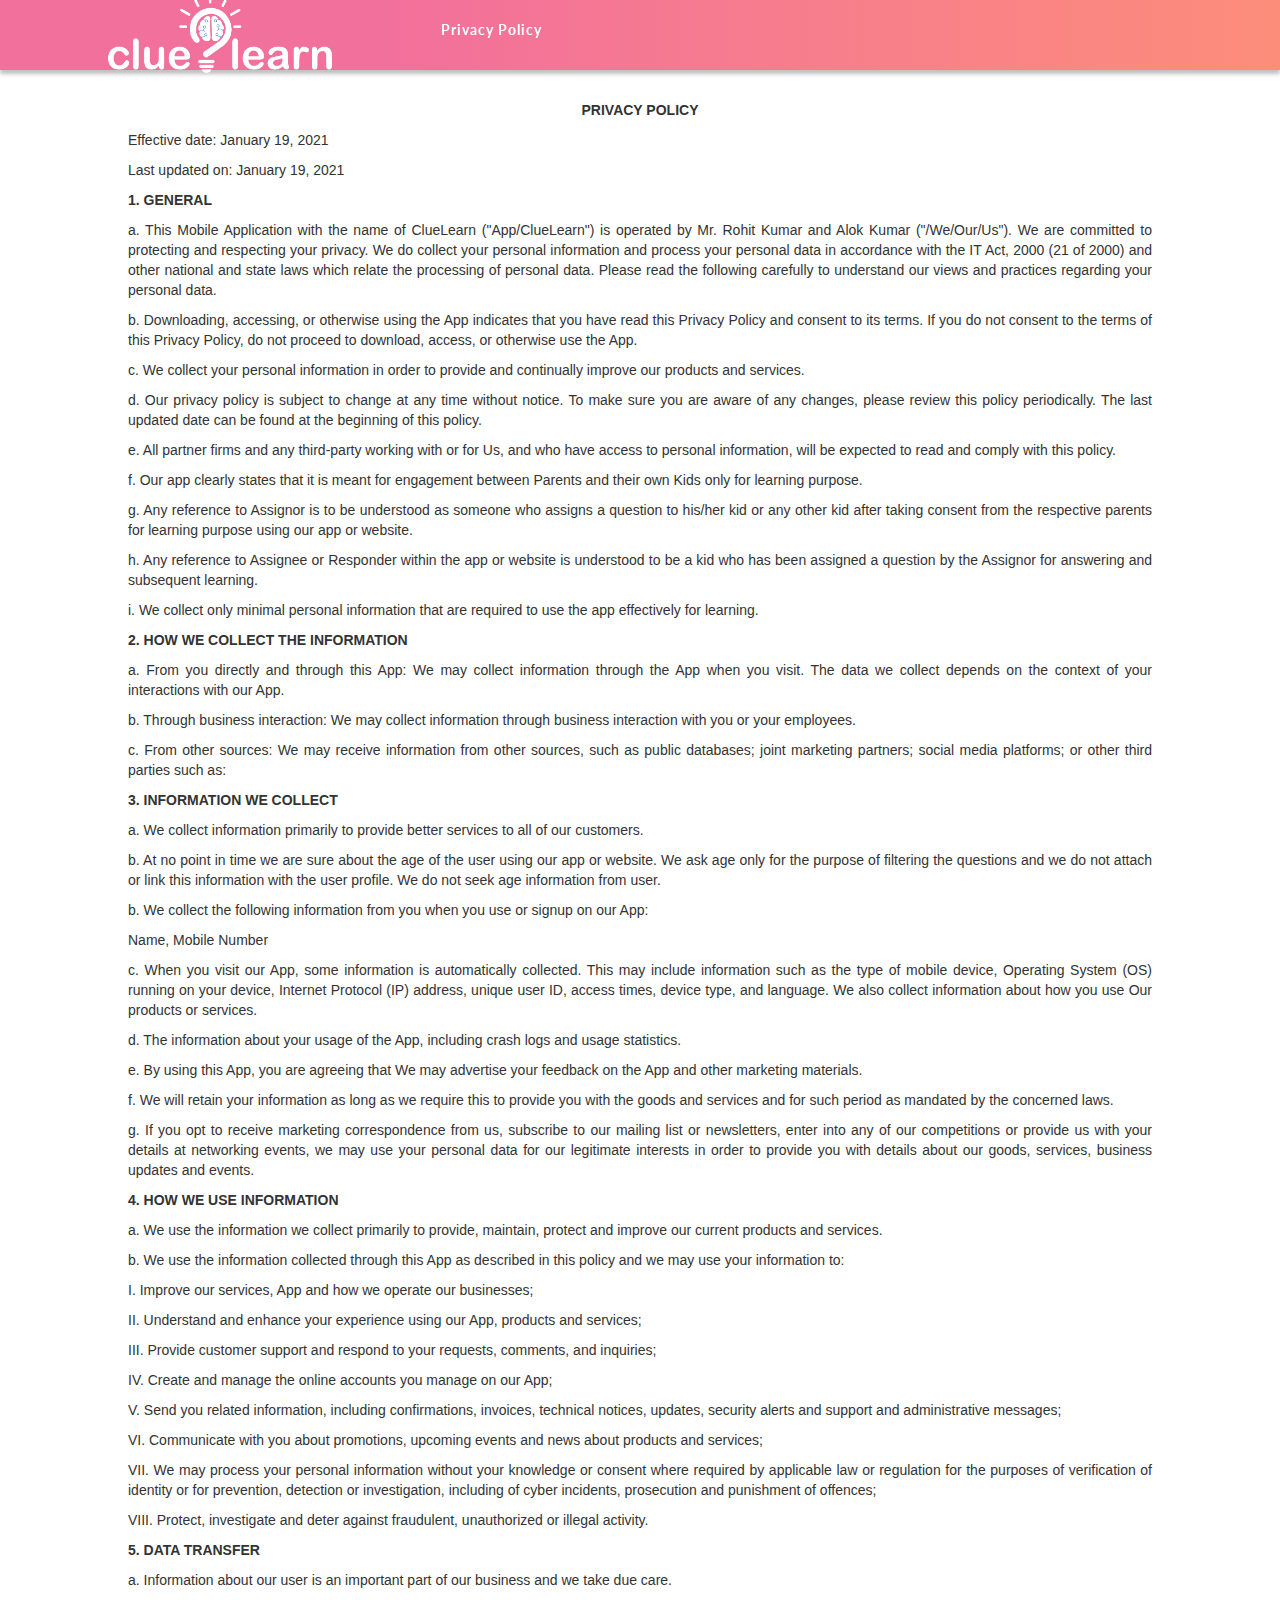
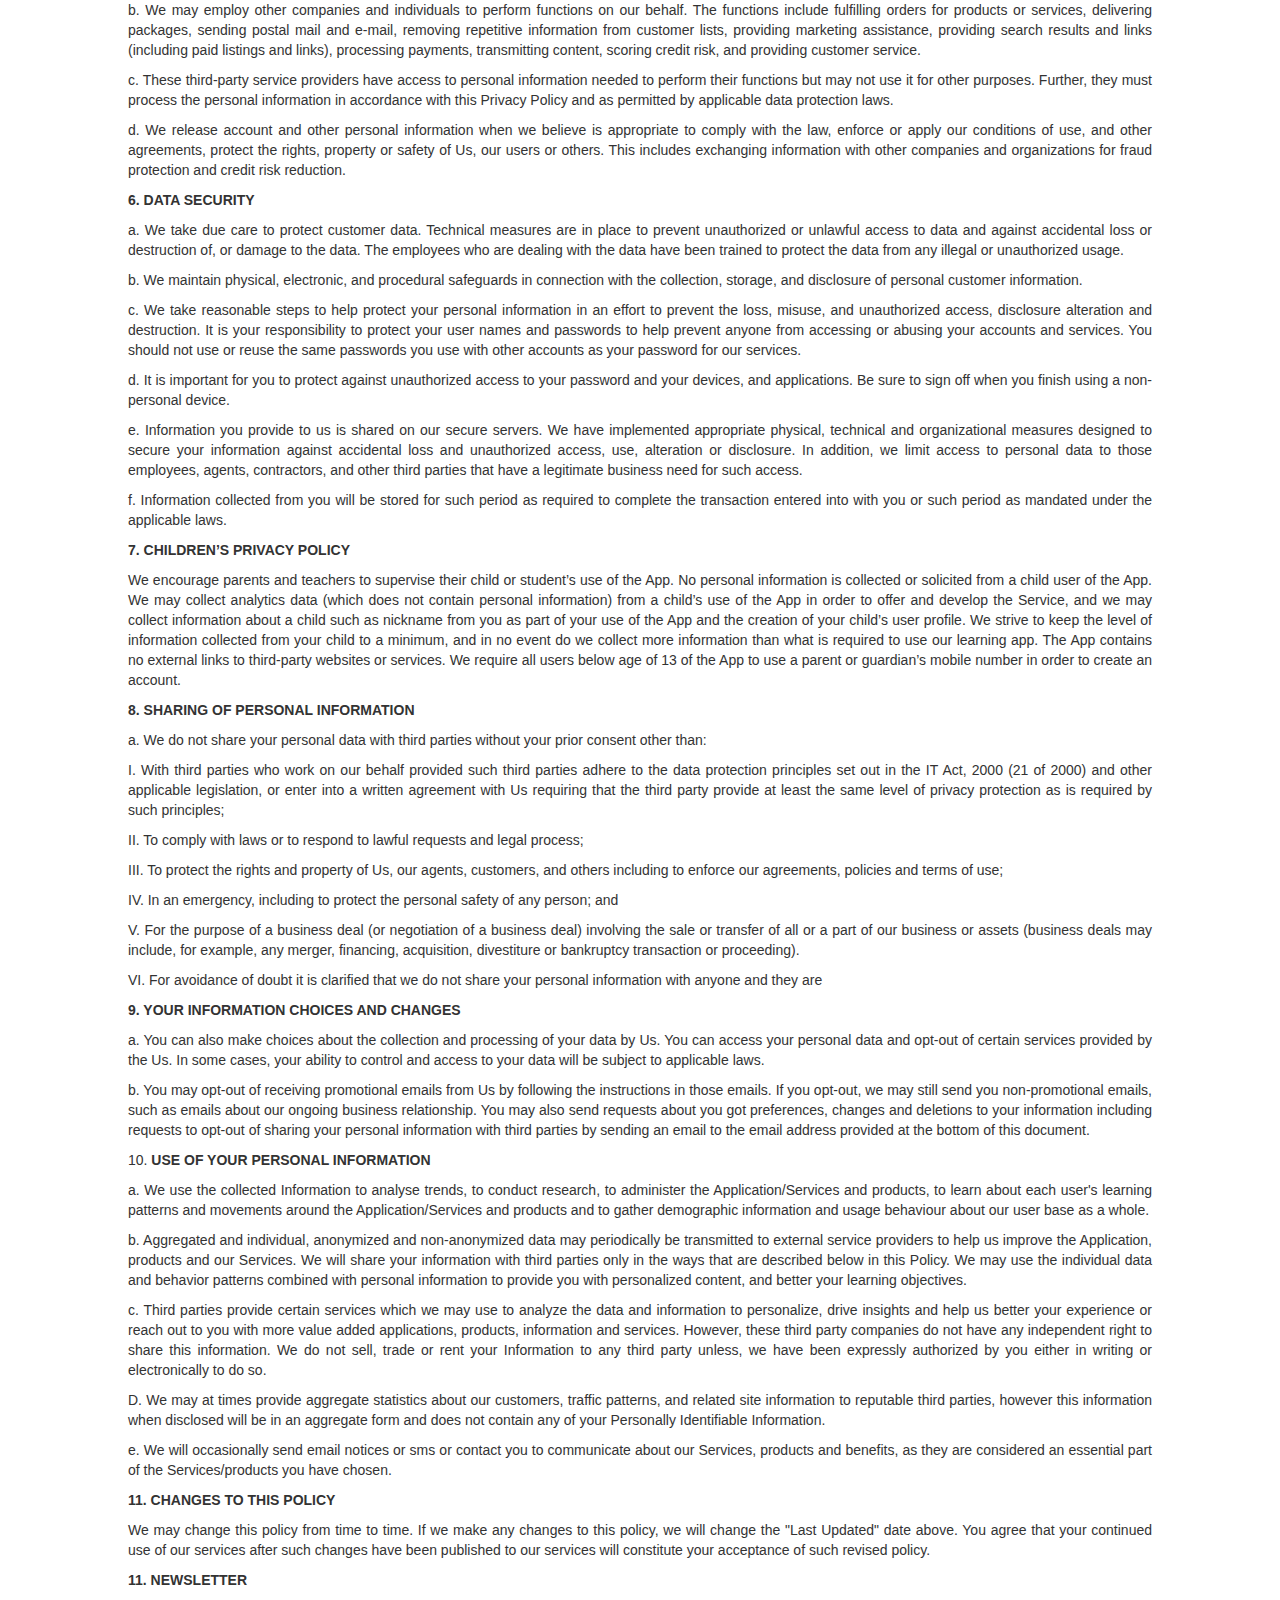
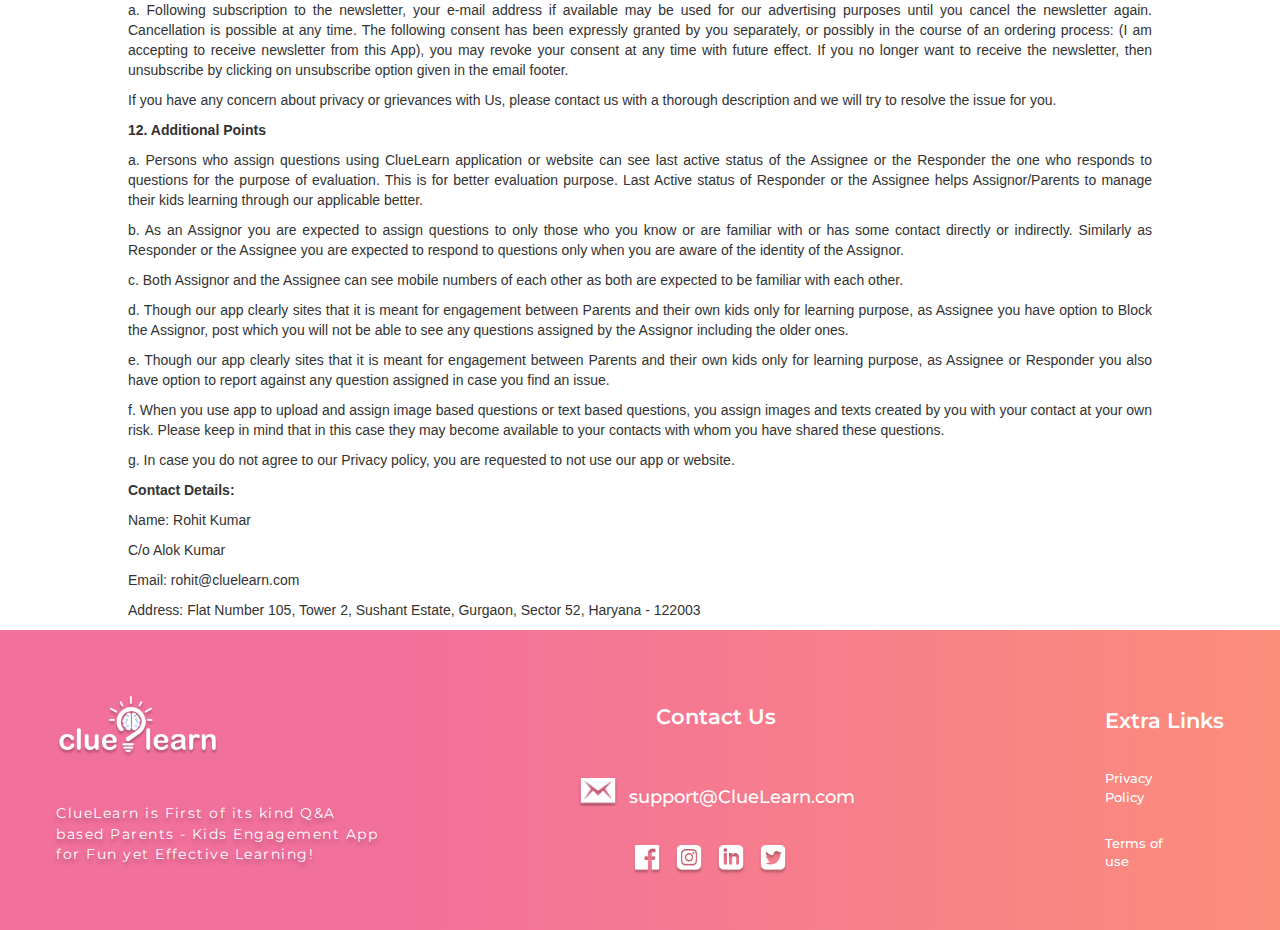
<file: privacy.html>
<html lang="en">

<head>
    <title>ClueLearn - Privacy Policy</title>
    <meta charset="utf-8">
    <meta name="viewport" content="width=device-width, initial-scale=1">
    <link rel="icon" href="res/LogoFav1.png" type="image/gif" sizes="16x16">
    <link rel="stylesheet" href="https://maxcdn.bootstrapcdn.com/bootstrap/3.4.1/css/bootstrap.min.css">
    <link rel="stylesheet" href="css/hero.css">
    <link rel="stylesheet" href="css/footer.css">
    <link rel="stylesheet" href="css/animation.css">
    <link rel="stylesheet" href="css/media.css">
    <script src="https://ajax.googleapis.com/ajax/libs/jquery/3.5.1/jquery.min.js"></script>
    <script src="https://maxcdn.bootstrapcdn.com/bootstrap/3.4.1/js/bootstrap.min.js"></script>

    <style>
        .term {
            width: 80%;
            margin: auto;
            padding-top: 100px;
            text-transform: none;
        }
    </style>
</head>

<body>
    <div class="overlay"></div>
    <div class="nav">
        <div class="logo">
            <a href="index.html"><img src="res/Logofav.png" alt=""></a>
        </div>
        <nav id="nav">
            <ul>
                <li class="li">
                    <a href="#t">Privacy Policy</a>
                </li>


            </ul>
        </nav>
        <div id="burger" class="burger">
            <div class="line1"></div>
            <div class="line1"></div>
            <div class="line1"></div>
        </div>
    </div>

    <div class="term">
        <p style="text-align: center;"><span style="font-weight: bold;">PRIVACY POLICY</span></p>
        <p style="text-align: justify;">Effective date: January 19, 2021&nbsp; &nbsp;</p>
        <p style="text-align: justify;">Last updated on: January 19, 2021</p>
        <p style="text-align: justify;"><span style="font-weight: bold;">1. GENERAL</span></p>
        <p style="text-align: justify;">a. This Mobile Application with the name of ClueLearn ("App/ClueLearn") is
            operated by Mr. Rohit Kumar and Alok Kumar ("/We/Our/Us"). We are committed to protecting and respecting
            your privacy. We do collect your personal information and process
            your personal data in accordance with the IT Act, 2000 (21 of 2000) and other national and state laws which
            relate the processing of personal data. Please read the following carefully to understand our views and
            practices regarding your personal
            data.
        </p>
        <p style="text-align: justify;">b. Downloading, accessing, or otherwise using the App indicates that you have
            read this Privacy Policy and consent to its terms. If you do not consent to the terms of this Privacy
            Policy, do not proceed to download, access, or otherwise use the
            App.
        </p>
        <p style="text-align: justify;">c. We collect your personal information in order to provide and continually
            improve our products and services.</p>
        <p style="text-align: justify;">d. Our privacy policy is subject to change at any time without notice. To make
            sure you are aware of any changes, please review this policy periodically. The last updated date can be
            found at the beginning of this policy.</p>
        <p style="text-align: justify;">e. All partner firms and any third-party working with or for Us, and who have
            access to personal information, will be expected to read and comply with this policy.</p>
        <p style="text-align: justify;">f. Our app clearly states that it is meant for engagement between Parents and
            their own Kids only for learning purpose.</p>
        <p style="text-align: justify;">g. Any reference to Assignor is to be understood as someone who assigns a
            question to his/her kid or any other kid after taking consent from the respective parents for learning
            purpose using our app or website.</p>
        <p style="text-align: justify;">h. Any reference to Assignee or Responder within the app or website is
            understood to be a kid who has been assigned a question by the Assignor for answering and subsequent
            learning.</p>
        <p style="text-align: justify;">i. We collect only minimal personal information that are required to use the app
            effectively for learning.</p>
        <p style="text-align: justify;"><span style="font-weight: bold;">2. HOW WE COLLECT THE INFORMATION</span></p>
        <p style="text-align: justify;">a. From you directly and through this App: We may collect information through
            the App when you visit. The data we collect depends on the context of your interactions with our App.</p>
        <p style="text-align: justify;">b. Through business interaction: We may collect information through business
            interaction with you or your employees.</p>
        <p style="text-align: justify;">c. From other sources: We may receive information from other sources, such as
            public databases; joint marketing partners; social media platforms; or other third parties such as:</p>
        <p style="text-align: justify;"><span style="font-weight: bold;">3. INFORMATION WE COLLECT</span></p>
        <p style="text-align: justify;">a. We collect information primarily to provide better services to all of our
            customers.
        </p>
        <p style="text-align: justify;">b. At no point in time we are sure about the age of the user using our app or
            website. We ask age only for the purpose of filtering the questions and we do not attach or link this
            information with the user profile. We do not seek age information
            from user.</p>
        <p style="text-align: justify;">b. We collect the following information from you when you use or signup on our
            App:
        </p>
        <p style="text-align: justify;">Name, Mobile Number</p>
        <p style="text-align: justify;">c. When you visit our App, some information is automatically collected. This may
            include information such as the type of mobile device, Operating System (OS) running on your device,
            Internet Protocol (IP) address, unique user ID, access times,
            device type, and language. We also collect information about how you use Our products or services.</p>
        <p style="text-align: justify;">d. The information about your usage of the App, including crash logs and usage
            statistics.
        </p>
        <p style="text-align: justify;">e. By using this App, you are agreeing that We may advertise your feedback on
            the App and other marketing materials.</p>
        <p style="text-align: justify;">f. We will retain your information as long as we require this to provide you
            with the goods and services and for such period as mandated by the concerned laws.</p>
        <p style="text-align: justify;">g. If you opt to receive marketing correspondence from us, subscribe to our
            mailing list or newsletters, enter into any of our competitions or provide us with your details at
            networking events, we may use your personal data for our legitimate
            interests in order to provide you with details about our goods, services, business updates and events.</p>
        <p style="text-align: justify;"><span style="font-weight: bold;">4. HOW WE USE INFORMATION</span></p>
        <p style="text-align: justify;">a. We use the information we collect primarily to provide, maintain, protect and
            improve our current products and services.</p>
        <p style="text-align: justify;">b. We use the information collected through this App as described in this policy
            and we may use your information to:</p>
        <p style="text-align: justify;">I. Improve our services, App and how we operate our businesses;</p>
        <p style="text-align: justify;">II. Understand and enhance your experience using our App, products and services;
        </p>
        <p style="text-align: justify;">III. Provide customer support and respond to your requests, comments, and
            inquiries;
        </p>
        <p style="text-align: justify;">IV. Create and manage the online accounts you manage on our App;</p>
        <p style="text-align: justify;">V. Send you related information, including confirmations, invoices, technical
            notices, updates, security alerts and support and administrative messages;</p>
        <p style="text-align: justify;">VI. Communicate with you about promotions, upcoming events and news about
            products and services;</p>
        <p style="text-align: justify;">VII. We may process your personal information without your knowledge or consent
            where required by applicable law or regulation for the purposes of verification of identity or for
            prevention, detection or investigation, including of cyber incidents,
            prosecution and punishment of offences;</p>
        <p style="text-align: justify;">VIII. Protect, investigate and deter against fraudulent, unauthorized or illegal
            activity.
        </p>
        <p style="text-align: justify;"><span style="font-weight: bold;">5. DATA TRANSFER</span></p>
        <p style="text-align: justify;">a. Information about our user is an important part of our business and we take
            due care.
        </p>
        <p style="text-align: justify;">b. We may employ other companies and individuals to perform functions on our
            behalf. The functions include fulfilling orders for products or services, delivering packages, sending
            postal mail and e-mail, removing repetitive information from customer
            lists, providing marketing assistance, providing search results and links (including paid listings and
            links), processing payments, transmitting content, scoring credit risk, and providing customer service.</p>
        <p style="text-align: justify;">c. These third-party service providers have access to personal information
            needed to perform their functions but may not use it for other purposes. Further, they must process the
            personal information in accordance with this Privacy Policy and
            as permitted by applicable data protection laws.</p>
        <p style="text-align: justify;">d. We release account and other personal information when we believe is
            appropriate to comply with the law, enforce or apply our conditions of use, and other agreements, protect
            the rights, property or safety of Us, our users or others. This includes
            exchanging information with other companies and organizations for fraud protection and credit risk
            reduction.</p>
        <p style="text-align: justify;"><span style="font-weight: bold;">6. DATA SECURITY</span></p>
        <p style="text-align: justify;">a. We take due care to protect customer data. Technical measures are in place to
            prevent unauthorized or unlawful access to data and against accidental loss or destruction of, or damage to
            the data. The employees who are dealing with the data
            have been trained to protect the data from any illegal or unauthorized usage.</p>
        <p style="text-align: justify;">b. We maintain physical, electronic, and procedural safeguards in connection
            with the collection, storage, and disclosure of personal customer information.</p>
        <p style="text-align: justify;">c. We take reasonable steps to help protect your personal information in an
            effort to prevent the loss, misuse, and unauthorized access, disclosure alteration and destruction. It is
            your responsibility to protect your user names and passwords
            to help prevent anyone from accessing or abusing your accounts and services. You should not use or reuse the
            same passwords you use with other accounts as your password for our services.</p>
        <p style="text-align: justify;">d. It is important for you to protect against unauthorized access to your
            password and your devices, and applications. Be sure to sign off when you finish using a non-personal
            device.</p>
        <p style="text-align: justify;">e. Information you provide to us is shared on our secure servers. We have
            implemented appropriate physical, technical and organizational measures designed to secure your information
            against accidental loss and unauthorized access, use, alteration
            or disclosure. In addition, we limit access to personal data to those employees, agents, contractors, and
            other third parties that have a legitimate business need for such access.</p>
        <p style="text-align: justify;">f. Information collected from you will be stored for such period as required to
            complete the transaction entered into with you or such period as mandated under the applicable laws.</p>
        <p style="text-align: justify;"><span style="font-weight: bold;">7. CHILDREN&rsquo;S PRIVACY POLICY</span></p>
        <p style="text-align: justify;">We encourage parents and teachers to supervise their child or student&rsquo;s
            use of the App. No personal information is collected or solicited from a child user of the App. We may
            collect analytics data (which does not contain personal information)
            from a child&rsquo;s use of the App in order to offer and develop the Service, and we may collect
            information about a child such as nickname from you as part of your use of the App and the creation of your
            child&rsquo;s user profile. We strive
            to keep the level of information collected from your child to a minimum, and in no event do we collect more
            information than what is required to use our learning app. The App contains no external links to third-party
            websites or services.
            We require all users below age of 13 of the App to use a parent or guardian&rsquo;s mobile number in order
            to create an account.</p>
        <p style="text-align: justify;"><span style="font-weight: bold;">8. SHARING OF PERSONAL INFORMATION</span></p>
        <p style="text-align: justify;">a. We do not share your personal data with third parties without your prior
            consent other than:</p>
        <p style="text-align: justify;">I. With third parties who work on our behalf provided such third parties adhere
            to the data protection principles set out in the IT Act, 2000 (21 of 2000) and other applicable legislation,
            or enter into a written agreement with Us requiring that
            the third party provide at least the same level of privacy protection as is required by such principles;</p>
        <p style="text-align: justify;">II. To comply with laws or to respond to lawful requests and legal process;</p>
        <p style="text-align: justify;">III. To protect the rights and property of Us, our agents, customers, and others
            including to enforce our agreements, policies and terms of use;</p>
        <p style="text-align: justify;">IV. In an emergency, including to protect the personal safety of any person; and
        </p>
        <p style="text-align: justify;">V. For the purpose of a business deal (or negotiation of a business deal)
            involving the sale or transfer of all or a part of our business or assets (business deals may include, for
            example, any merger, financing, acquisition, divestiture or bankruptcy
            transaction or proceeding).</p>
        <p style="text-align: justify;">VI. For avoidance of doubt it is clarified that we do not share your personal
            information with anyone and they are</p>
        <p style="text-align: justify;"><span style="font-weight: bold;">9. YOUR INFORMATION CHOICES AND CHANGES</span>
        </p>
        <p style="text-align: justify;">a. You can also make choices about the collection and processing of your data by
            Us. You can access your personal data and opt-out of certain services provided by the Us. In some cases,
            your ability to control and access to your data will be subject
            to applicable laws.</p>
        <p style="text-align: justify;">b. You may opt-out of receiving promotional emails from Us by following the
            instructions in those emails. If you opt-out, we may still send you non-promotional emails, such as emails
            about our ongoing business relationship. You may also send requests
            about you got preferences, changes and deletions to your information including requests to opt-out of
            sharing your personal information with third parties by sending an email to the email address provided at
            the bottom of this document.
        </p>
        <p style="text-align: justify;">10. <span style="font-weight: bold;">USE OF YOUR PERSONAL INFORMATION</span></p>
        <p style="text-align: justify;">a. We use the collected Information to analyse trends, to conduct research, to
            administer the Application/Services and products, to learn about each user's learning patterns and movements
            around the Application/Services and products and to gather
            demographic information and usage behaviour about our user base as a whole.</p>
        <p style="text-align: justify;">b. Aggregated and individual, anonymized and non-anonymized data may
            periodically be transmitted to external service providers to help us improve the Application, products and
            our Services. We will share your information with third parties only
            in the ways that are described below in this Policy. We may use the individual data and behavior patterns
            combined with personal information to provide you with personalized content, and better your learning
            objectives.</p>
        <p style="text-align: justify;">c. Third parties provide certain services which we may use to analyze the data
            and information to personalize, drive insights and help us better your experience or reach out to you with
            more value added applications, products, information and
            services. However, these third party companies do not have any independent right to share this information.
            We do not sell, trade or rent your Information to any third party unless, we have been expressly authorized
            by you either in writing
            or electronically to do so.</p>
        <p style="text-align: justify;">D. We may at times provide aggregate statistics about our customers, traffic
            patterns, and related site information to reputable third parties, however this information when disclosed
            will be in an aggregate form and does not contain any of your
            Personally Identifiable Information.</p>
        <p style="text-align: justify;">e. We will occasionally send email notices or sms or contact you to communicate
            about our Services, products and benefits, as they are considered an essential part of the Services/products
            you have chosen.</p>
        <p style="text-align: justify;"><span style="font-weight: bold;">11. CHANGES TO THIS POLICY</span></p>
        <p style="text-align: justify;">We may change this policy from time to time. If we make any changes to this
            policy, we will change the "Last Updated" date above. You agree that your continued use of our services
            after such changes have been published to our services will constitute
            your acceptance of such revised policy.</p>
        <p style="text-align: justify;"><span style="font-weight: bold;">11. NEWSLETTER</span></p>
        <p style="text-align: justify;">a. Following subscription to the newsletter, your e-mail address if available
            may be used for our advertising purposes until you cancel the newsletter again. Cancellation is possible at
            any time. The following consent has been expressly granted
            by you separately, or possibly in the course of an ordering process: (I am accepting to receive newsletter
            from this App), you may revoke your consent at any time with future effect. If you no longer want to receive
            the newsletter, then unsubscribe
            by clicking on unsubscribe option given in the email footer.</p>
        <p style="text-align: justify;">If you have any concern about privacy or grievances with Us, please contact us
            with a thorough description and we will try to resolve the issue for you.</p>
        <p style="text-align: justify;"><span style="font-weight: bold;">12. Additional Points</span></p>
        <p style="text-align: justify;">a. Persons who assign questions using ClueLearn application or website can see
            last active status of the Assignee or the Responder the one who responds to questions for the purpose of
            evaluation. This is for better evaluation purpose. Last Active
            status of Responder or the Assignee helps Assignor/Parents to manage their kids learning through our
            applicable better.
        </p>
        <p style="text-align: justify;">b. As an Assignor you are expected to assign questions to only those who you
            know or are familiar with or has some contact directly or indirectly. Similarly as Responder or the Assignee
            you are expected to respond to questions only when you are
            aware of the identity of the Assignor.</p>
        <p style="text-align: justify;">c. Both Assignor and the Assignee can see mobile numbers of each other as both
            are expected to be familiar with each other.</p>
        <p style="text-align: justify;">d. Though our app clearly sites that it is meant for engagement between Parents
            and their own kids only for learning purpose, as Assignee you have option to Block the Assignor, post which
            you will not be able to see any questions assigned by the
            Assignor including the older ones.</p>
        <p style="text-align: justify;">e. Though our app clearly sites that it is meant for engagement between Parents
            and their own kids only for learning purpose, as Assignee or Responder you also have option to report
            against any question assigned in case you find an issue.</p>
        <p style="text-align: justify;">f. When you use app to upload and assign image based questions or text based
            questions, you assign images and texts created by you with your contact at your own risk. Please keep in
            mind that in this case they may become available to your contacts
            with whom you have shared these questions.</p>
        <p style="text-align: justify;">g. In case you do not agree to our Privacy policy, you are requested to not use
            our app or website.</p>
        <p style="text-align: justify;"><span style="font-weight: bold;">Contact Details:</span></p>
        <p style="text-align: justify;">Name: Rohit Kumar&nbsp;&nbsp;&nbsp;&nbsp;&nbsp;&nbsp;&nbsp;</p>
        <p>C/o Alok Kumar &nbsp;</p>
        <p>Email: rohit@cluelearn.com &nbsp;</p>
        <p>Address: Flat Number 105, Tower 2, Sushant Estate, Gurgaon, Sector 52, Haryana - 122003</p>
    </div>
    <footer id="contact">
        <div class="fdiv1">
            <img src="footer/footerLogo.png" alt="">
            <p class="ppp">ClueLearn is First of its kind Q&A based Parents - Kids Engagement App for Fun yet Effective
                Learning!
            </p>
        </div>
        <div class="fdiv2">
            <h1>Contact Us</h1>

            <div class="fdiv3">
                <img src="footer/mail.png" alt="">
                <h2>support@ClueLearn.com</h2>
            </div>
            <div class="fdiv4">
                <a href="https://www.facebook.com/ClueLearn-101056758659095"><img src="footer/fb.png" alt=""></a>
                <a href="https://www.instagram.com/cluelearneducation/"><img src="footer/insta.png" alt=""></a>
                <a href=""><img src="footer/linkdin.png" alt=""></a>
                <a href="https://twitter.com/ClueLearn"><img src="footer/twit.png" alt=""></a>
            </div>

        </div>
        <div class="fdiv2 new ">
            <h1>Extra Links</h1>

            <div class="fdiv3">
                <a href="privacy.html">Privacy Policy</a>

            </div>
            <div class="fdiv4">
                <a href="terms.html">Terms of use</a>
            </div>

        </div>


    </footer>

    <script src="app.js"></script>

</body>

</html>
</file>
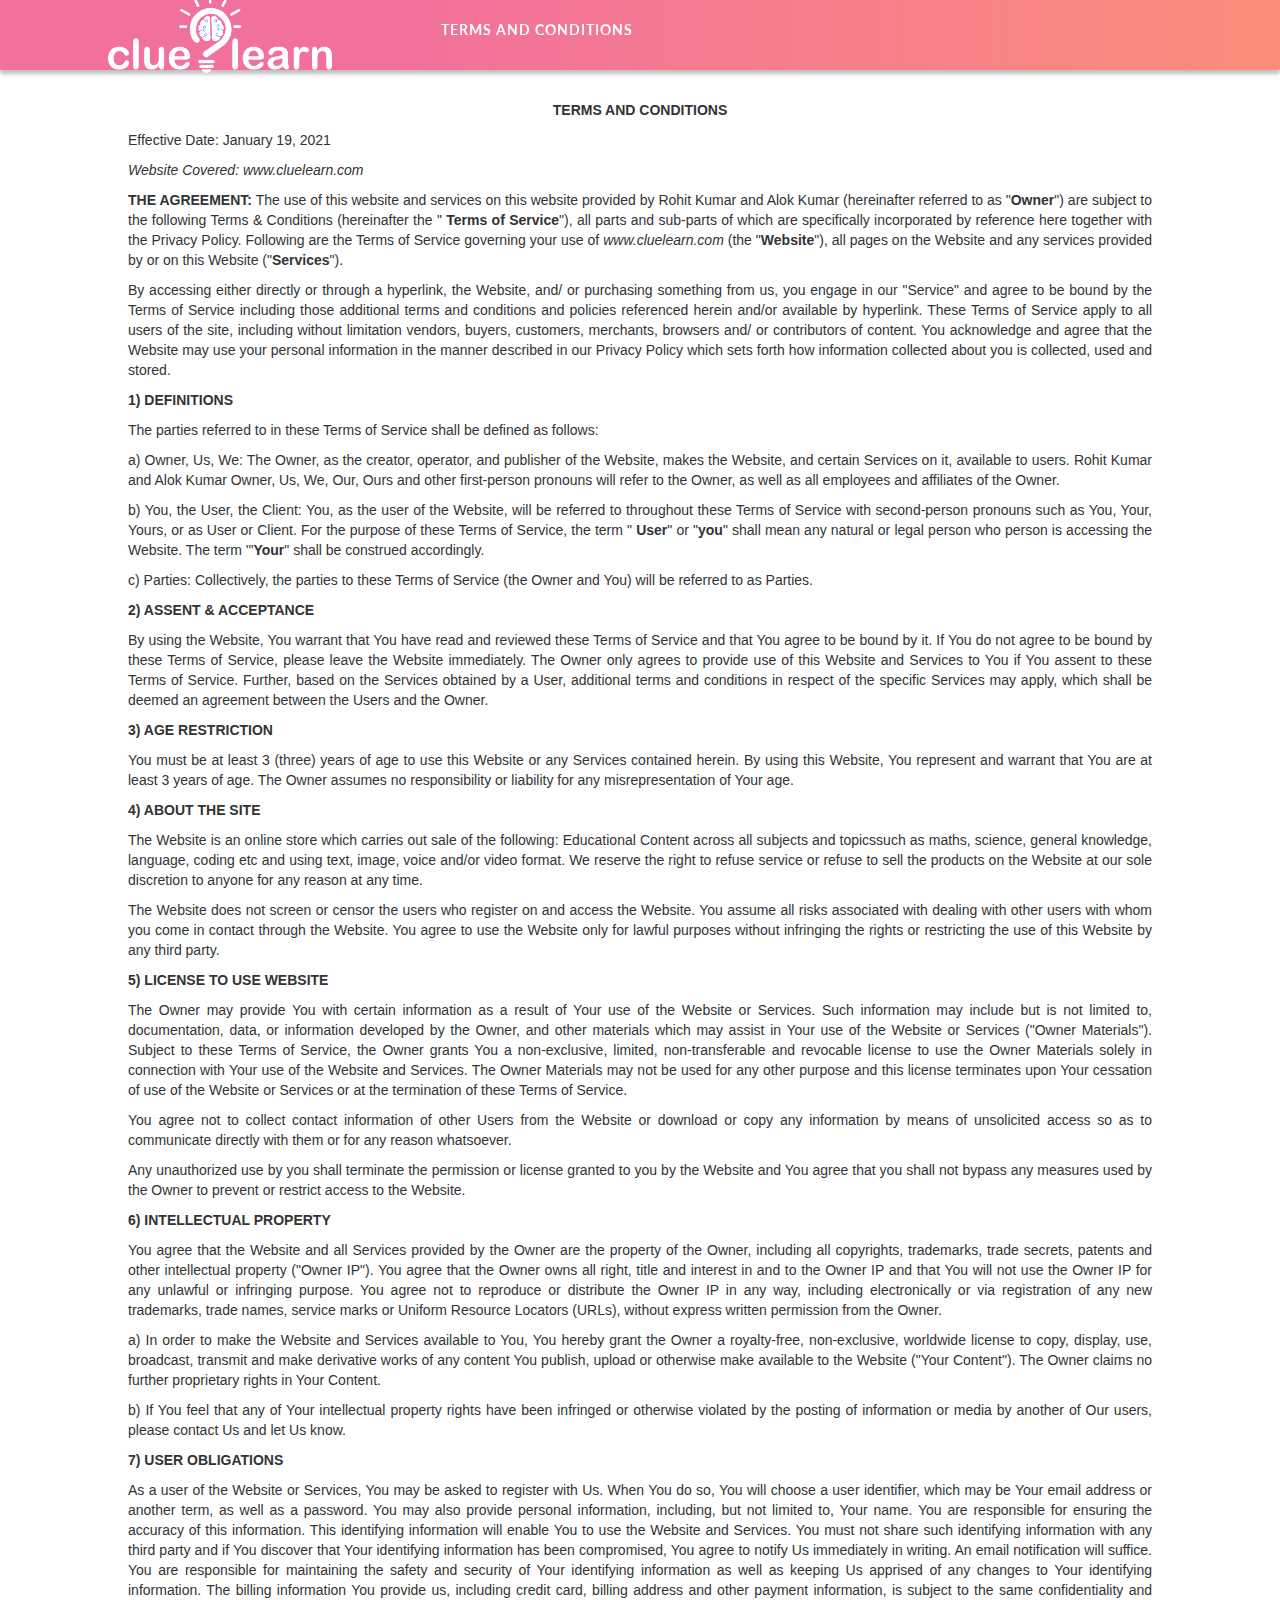
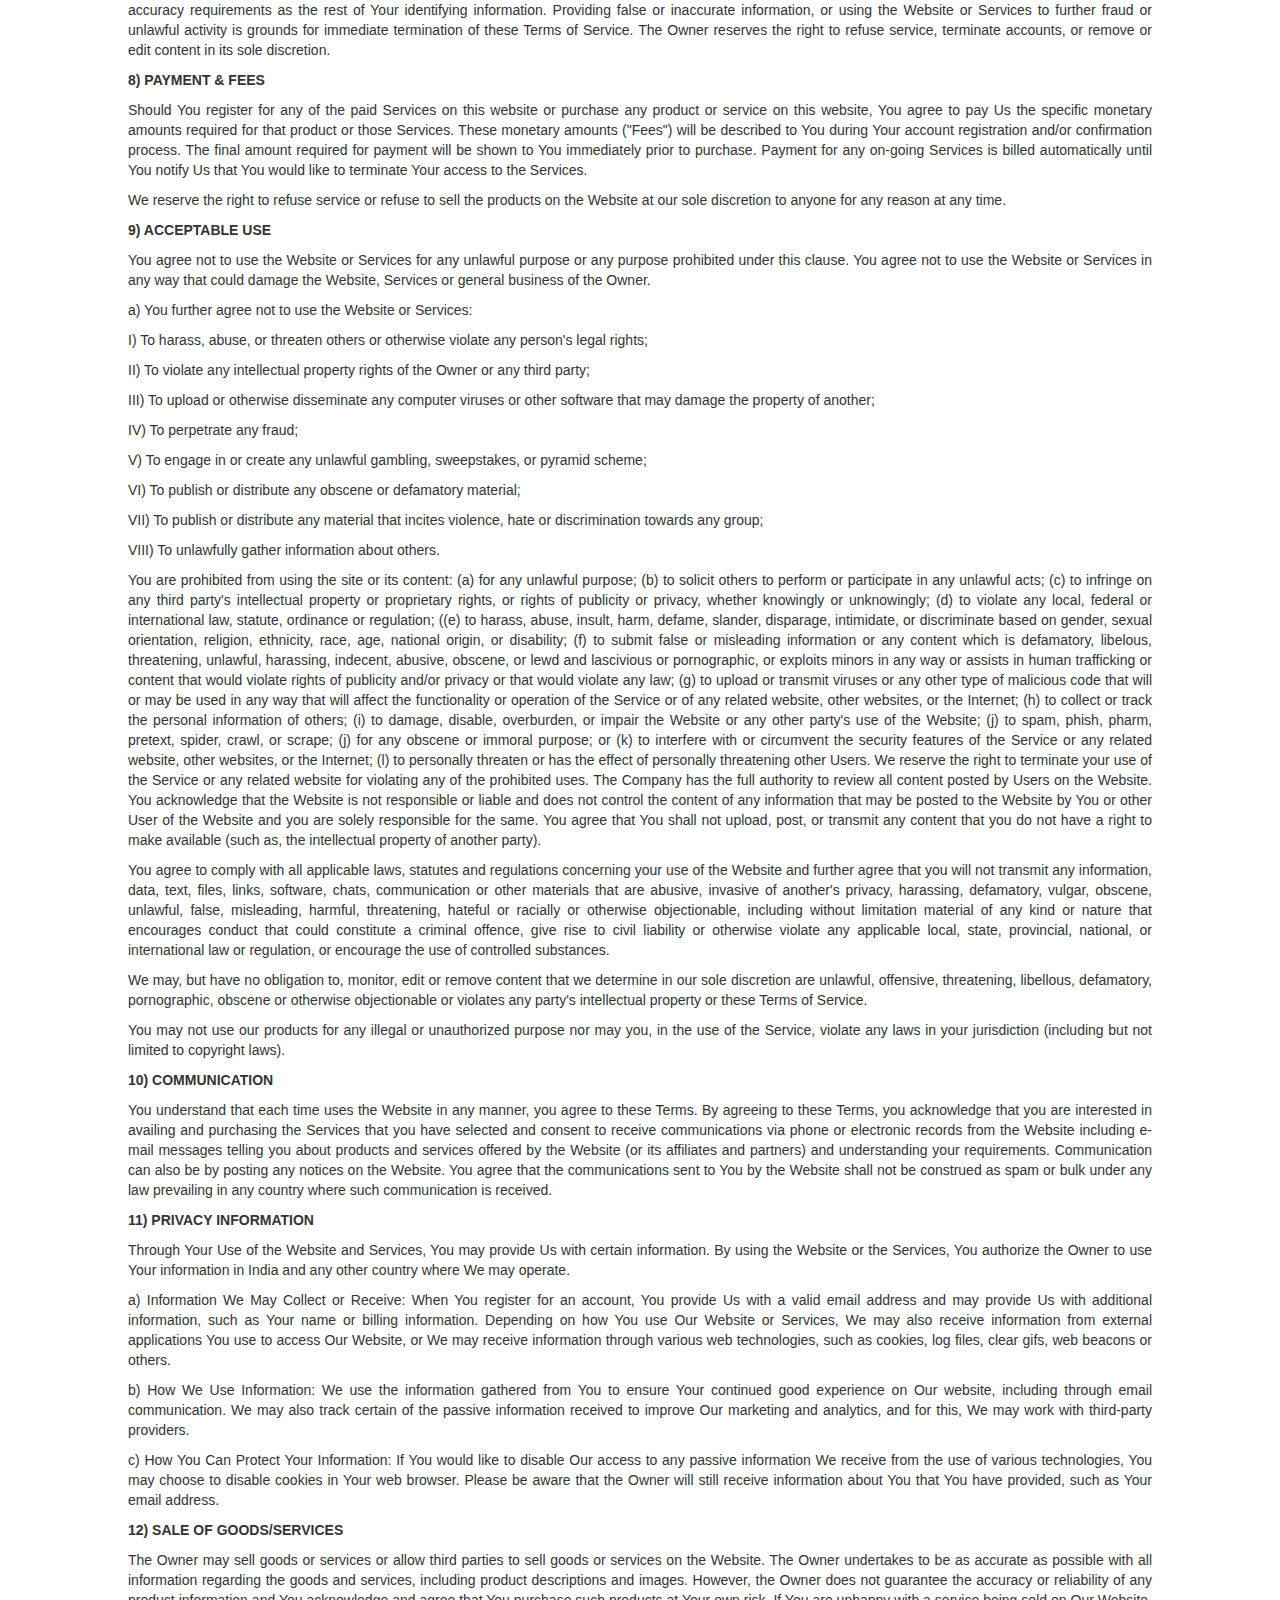
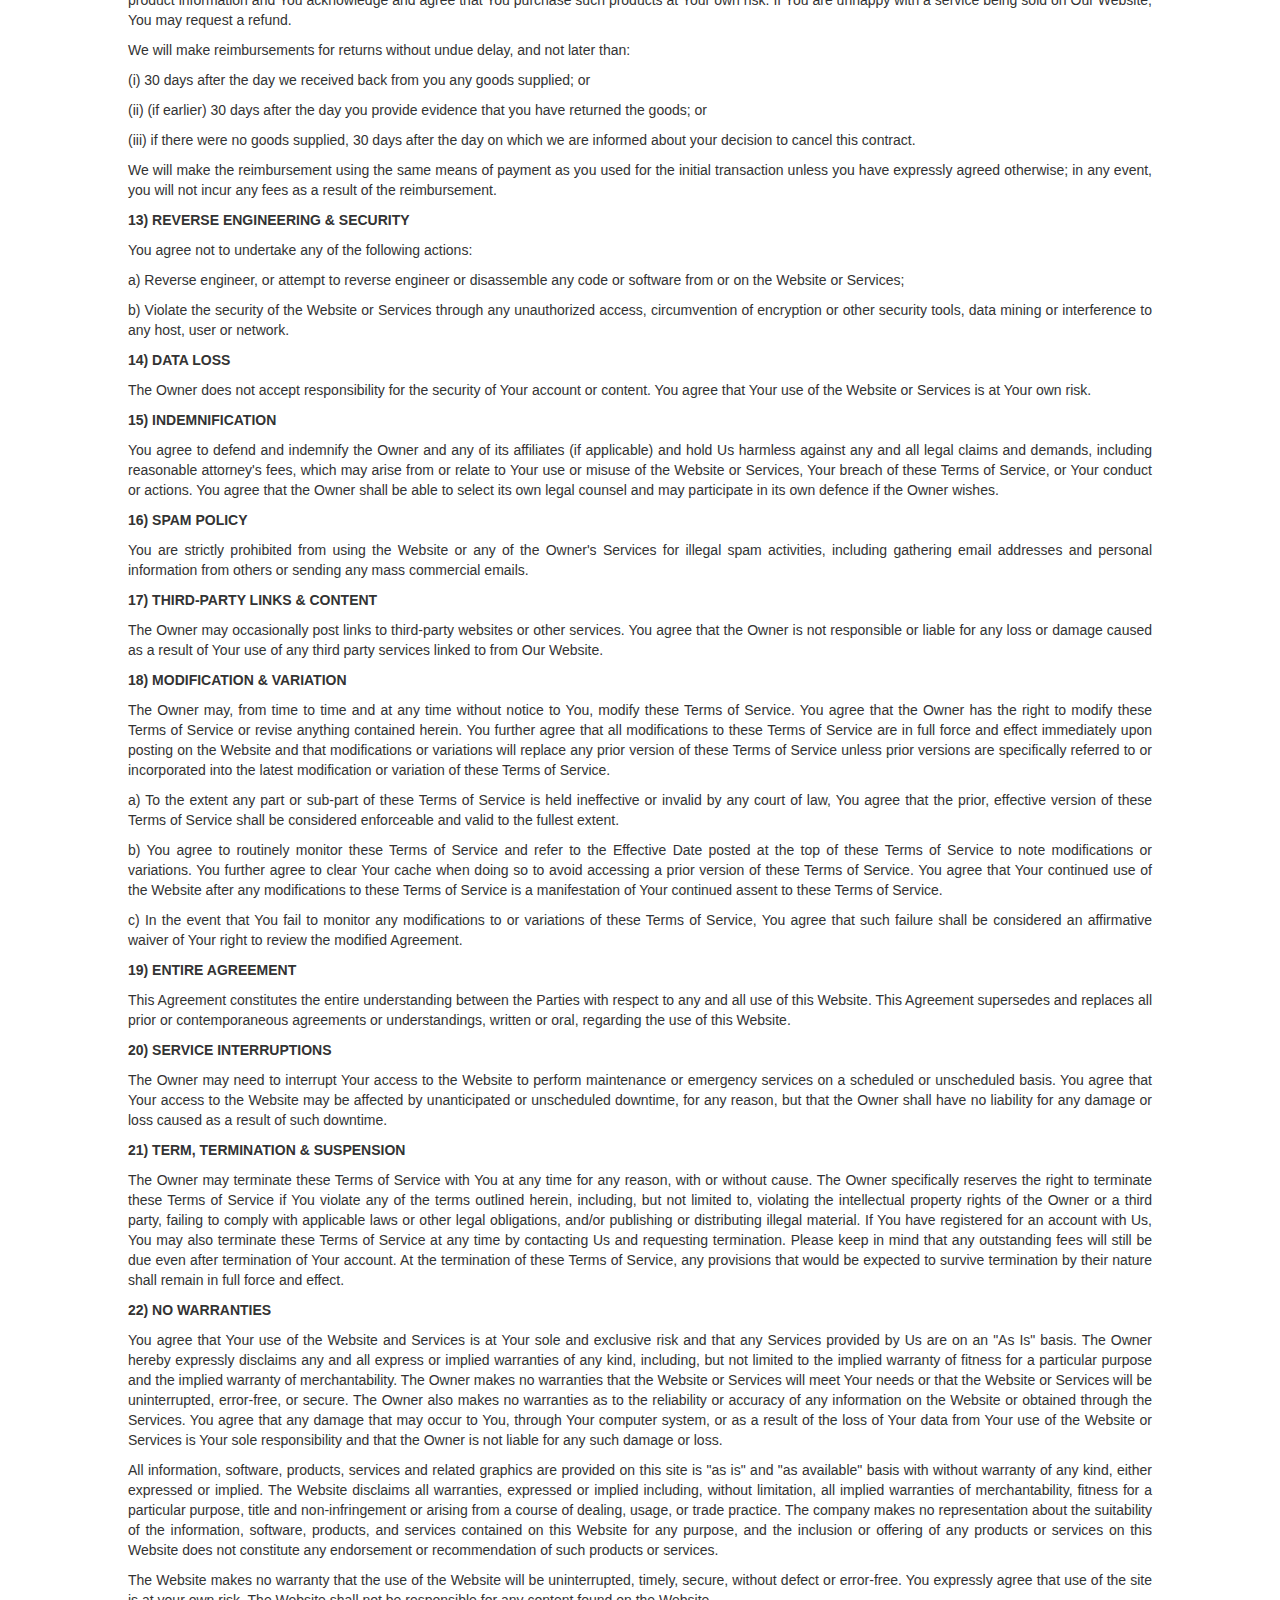
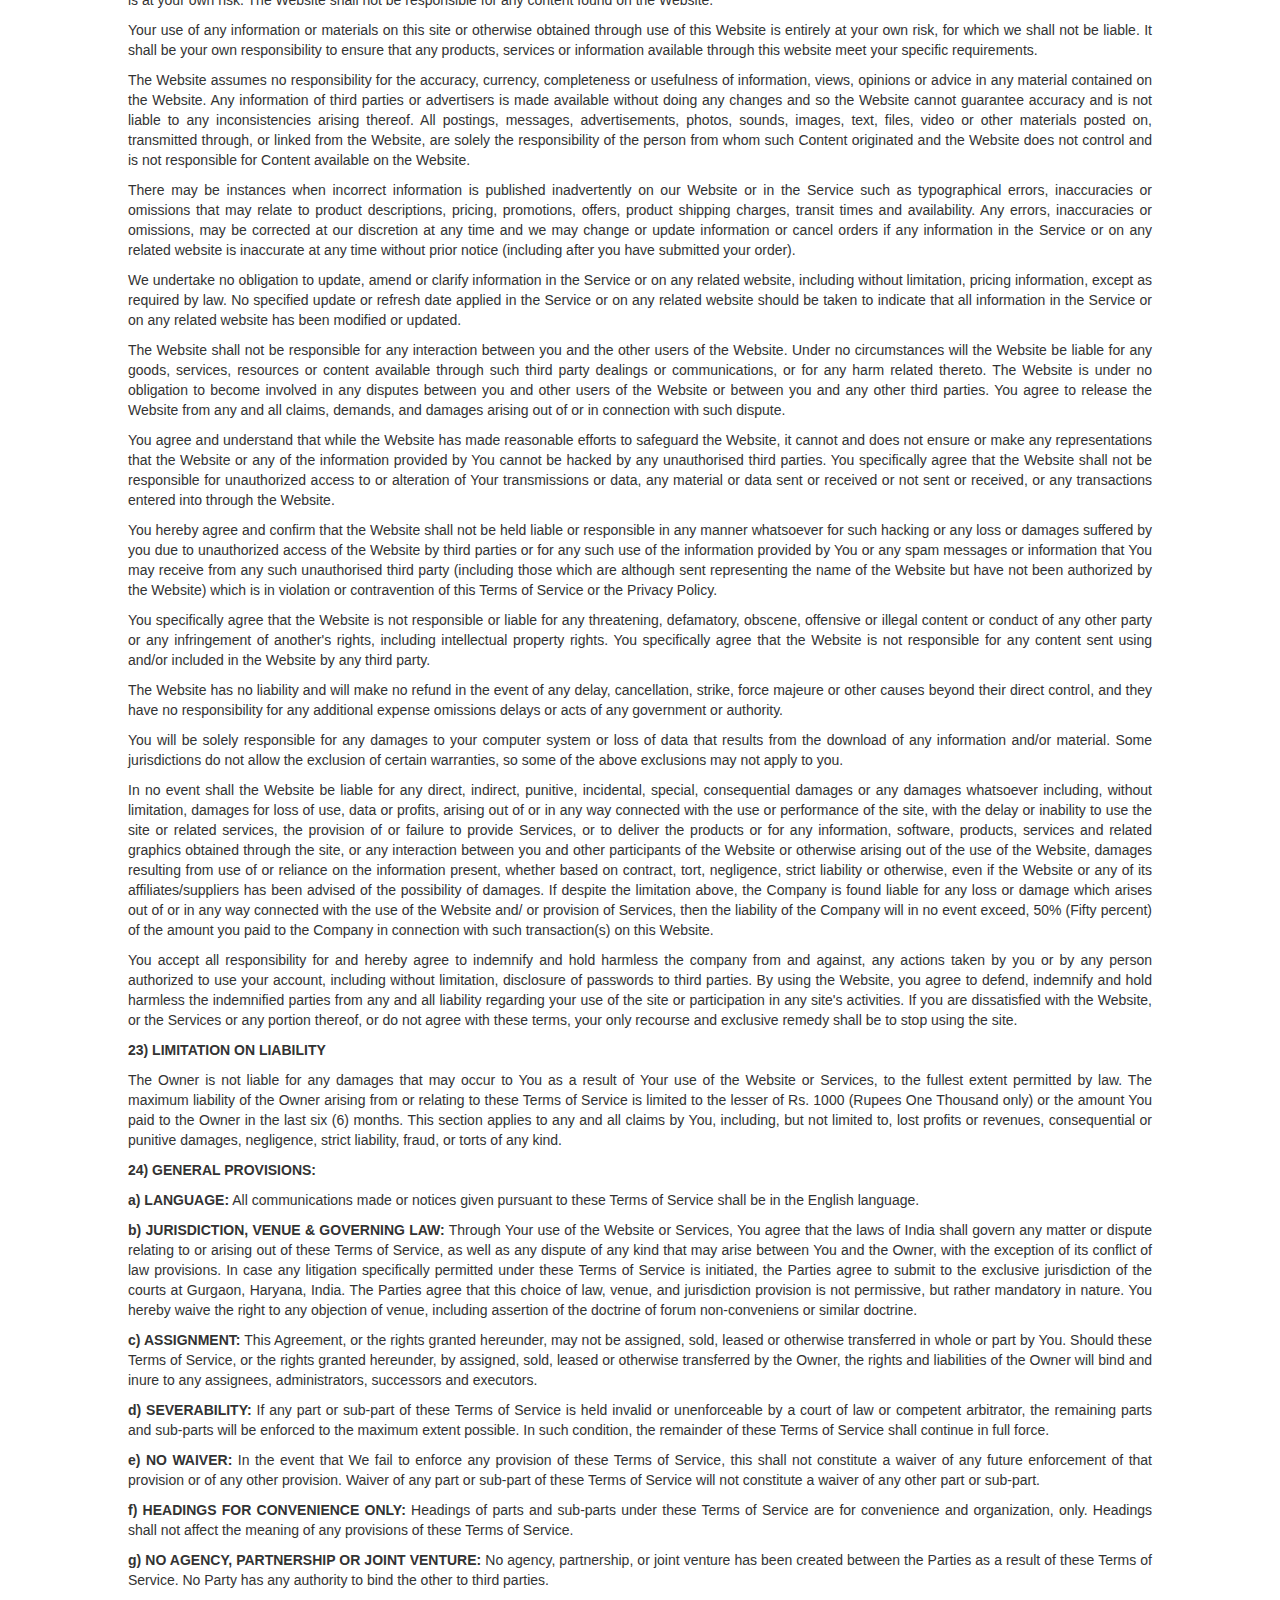
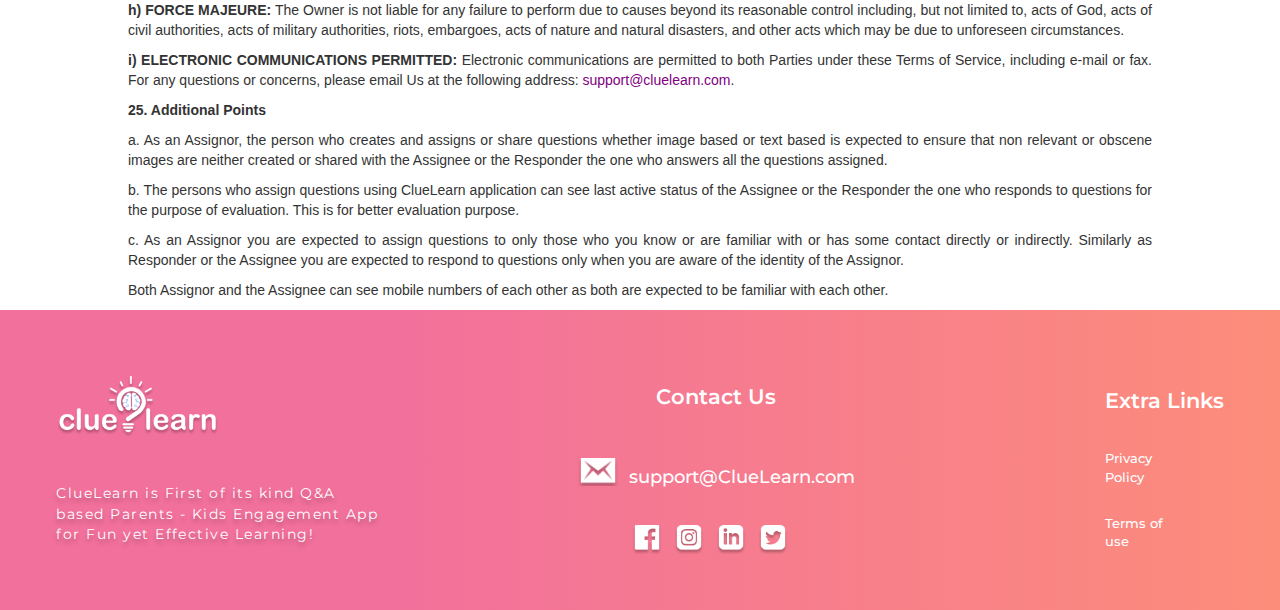
<file: terms.html>
<html lang="en">

<head>
    <title>ClueLearn - TERMS AND CONDITIONS</title>
    <meta charset="utf-8">
    <meta name="viewport" content="width=device-width, initial-scale=1">
    <link rel="stylesheet" href="https://maxcdn.bootstrapcdn.com/bootstrap/3.4.1/css/bootstrap.min.css">
    <link rel="icon" href="res/LogoFav1.png" type="image/gif" sizes="16x16">
    <link rel="stylesheet" href="css/hero.css">
    <link rel="stylesheet" href="css/footer.css">
    <link rel="stylesheet" href="css/animation.css">
    <link rel="stylesheet" href="css/media.css">
    <script src="https://ajax.googleapis.com/ajax/libs/jquery/3.5.1/jquery.min.js"></script>
    <script src="https://maxcdn.bootstrapcdn.com/bootstrap/3.4.1/js/bootstrap.min.js"></script>

    <style>
        .term {
            width: 80%;
            margin: auto;
            padding-top: 100px;
            text-transform: none;
        }
    </style>
</head>

<body>
    <div class="overlay"></div>
    <div class="nav">
        <div class="logo">
            <a href="index.html"><img src="res/Logofav.png" alt=""></a>
        </div>
        <nav id="nav">
            <ul>
                <li class="li">
                    <a href="#t">TERMS AND CONDITIONS</a>
                </li>


            </ul>
        </nav>
        <div id="burger" class="burger">
            <div class="line1"></div>
            <div class="line1"></div>
            <div class="line1"></div>
        </div>
    </div>

    <div class="term">
        <p style="text-align: center;"><span style="font-weight: bold;">TERMS AND CONDITIONS</span></p>
        <p style="text-align: justify;">Effective Date: January 19, 2021</p>
        <p style="text-align: justify;"><span style="font-style: italic;">Website Covered: www.cluelearn.com</span></p>
        <p style="text-align: justify;"><span style="font-weight: bold;">THE AGREEMENT:</span> The use of this website
            and services on this website provided by Rohit Kumar and Alok Kumar (hereinafter referred to as "<span
                style="font-weight: bold;">Owner</span>") are subject to the
            following Terms &amp; Conditions (hereinafter the "
            <span style="font-weight: bold;">Terms of Service</span>"), all parts and sub-parts of which are
            specifically incorporated by reference here together with the Privacy Policy. Following are the Terms of
            Service governing your use of <span style="font-style: italic;">www.cluelearn.com</span> (the "<span
                style="font-weight: bold;">Website</span>"), all pages on the Website and any services provided by or on
            this Website ("<span style="font-weight: bold;">Services</span>").
        </p>
        <p style="text-align: justify;">By accessing either directly or through a hyperlink, the Website, and/ or
            purchasing something from us, you engage in our "Service" and agree to be bound by the Terms of Service
            including those additional terms and conditions and policies referenced
            herein and/or available by hyperlink. These Terms of Service apply to all users of the site, including
            without limitation vendors, buyers, customers, merchants, browsers and/ or contributors of content. You
            acknowledge and agree that the Website
            may use your personal information in the manner described in our Privacy Policy which sets forth how
            information collected about you is collected, used and stored.
        </p>
        <p style="text-align: justify;"><span style="font-weight: bold;">1) DEFINITIONS</span></p>
        <p style="text-align: justify;">The parties referred to in these Terms of Service shall be defined as follows:
        </p>
        <p style="text-align: justify;">a) Owner, Us, We: The Owner, as the creator, operator, and publisher of the
            Website, makes the Website, and certain Services on it, available to users. Rohit Kumar and Alok Kumar
            Owner, Us, We, Our, Ours and other first-person pronouns will refer
            to the Owner, as well as all employees and affiliates of the Owner.
        </p>
        <p style="text-align: justify;">b) You, the User, the Client: You, as the user of the Website, will be referred
            to throughout these Terms of Service with second-person pronouns such as You, Your, Yours, or as User or
            Client. For the purpose of these Terms of Service, the term
            "
            <span style="font-weight: bold;">User</span>" or "<span style="font-weight: bold;">you</span>" shall mean
            any natural or legal person who person is accessing the Website. The term '"<span
                style="font-weight: bold;">Your</span>" shall be construed
            accordingly.
        </p>
        <p style="text-align: justify;">c) Parties: Collectively, the parties to these Terms of Service (the Owner and
            You) will be referred to as Parties.</p>
        <p style="text-align: justify;"><span style="font-weight: bold;">2) ASSENT &amp; ACCEPTANCE</span></p>
        <p style="text-align: justify;">By using the Website, You warrant that You have read and reviewed these Terms of
            Service and that You agree to be bound by it. If You do not agree to be bound by these Terms of Service,
            please leave the Website immediately. The Owner only agrees
            to provide use of this Website and Services to You if You assent to these Terms of Service. Further, based
            on the Services obtained by a User, additional terms and conditions in respect of the specific Services may
            apply, which shall be deemed
            an agreement between the Users and the Owner.
        </p>
        <p style="text-align: justify;"><span style="font-weight: bold;">3) AGE RESTRICTION</span></p>
        <p style="text-align: justify;">You must be at least 3 (three) years of age to use this Website or any Services
            contained herein. By using this Website, You represent and warrant that You are at least 3 years of age. The
            Owner assumes no responsibility or liability for any misrepresentation
            of Your age.</p>
        <p style="text-align: justify;"><span style="font-weight: bold;">4) ABOUT THE SITE</span></p>
        <p style="text-align: justify;">The Website is an online store which carries out sale of the following:
            Educational Content across all subjects and topicssuch as maths, science, general knowledge, language,
            coding etc and using text, image, voice and/or video format. We reserve
            the right to refuse service or refuse to sell the products on the Website at our sole discretion to anyone
            for any reason at any time.</p>
        <p style="text-align: justify;">The Website does not screen or censor the users who register on and access the
            Website. You assume all risks associated with dealing with other users with whom you come in contact through
            the Website. You agree to use the Website only for lawful
            purposes without infringing the rights or restricting the use of this Website by any third party.</p>
        <p style="text-align: justify;"><span style="font-weight: bold;">5) LICENSE TO USE WEBSITE</span></p>
        <p style="text-align: justify;">The Owner may provide You with certain information as a result of Your use of
            the Website or Services. Such information may include but is not limited to, documentation, data, or
            information developed by the Owner, and other materials which may
            assist in Your use of the Website or Services ("Owner Materials"). Subject to these Terms of Service, the
            Owner grants You a non-exclusive, limited, non-transferable and revocable license to use the Owner Materials
            solely in connection with
            Your use of the Website and Services. The Owner Materials may not be used for any other purpose and this
            license terminates upon Your cessation of use of the Website or Services or at the termination of these
            Terms of Service.
        </p>
        <p style="text-align: justify;">You agree not to collect contact information of other Users from the Website or
            download or copy any information by means of unsolicited access so as to communicate directly with them or
            for any reason whatsoever.</p>
        <p style="text-align: justify;">Any unauthorized use by you shall terminate the permission or license granted to
            you by the Website and You agree that you shall not bypass any measures used by the Owner to prevent or
            restrict access to the Website.</p>
        <p style="text-align: justify;"><span style="font-weight: bold;">6) INTELLECTUAL PROPERTY</span></p>
        <p style="text-align: justify;">You agree that the Website and all Services provided by the Owner are the
            property of the Owner, including all copyrights, trademarks, trade secrets, patents and other intellectual
            property ("Owner IP"). You agree that the Owner owns all right,
            title and interest in and to the Owner IP and that You will not use the Owner IP for any unlawful or
            infringing purpose. You agree not to reproduce or distribute the Owner IP in any way, including
            electronically or via registration of any
            new trademarks, trade names, service marks or Uniform Resource Locators (URLs), without express written
            permission from the Owner.
        </p>
        <p style="text-align: justify;">a) In order to make the Website and Services available to You, You hereby grant
            the Owner a royalty-free, non-exclusive, worldwide license to copy, display, use, broadcast, transmit and
            make derivative works of any content You publish, upload
            or otherwise make available to the Website ("Your Content"). The Owner claims no further proprietary rights
            in Your Content.
        </p>
        <p style="text-align: justify;">b) If You feel that any of Your intellectual property rights have been infringed
            or otherwise violated by the posting of information or media by another of Our users, please contact Us and
            let Us know.
        </p>
        <p style="text-align: justify;"><span style="font-weight: bold;">7) USER OBLIGATIONS</span></p>
        <p style="text-align: justify;">As a user of the Website or Services, You may be asked to register with Us. When
            You do so, You will choose a user identifier, which may be Your email address or another term, as well as a
            password. You may also provide personal information, including,
            but not limited to, Your name. You are responsible for ensuring the accuracy of this information. This
            identifying information will enable You to use the Website and Services. You must not share such identifying
            information with any third
            party and if You discover that Your identifying information has been compromised, You agree to notify Us
            immediately in writing. An email notification will suffice. You are responsible for maintaining the safety
            and security of Your identifying
            information as well as keeping Us apprised of any changes to Your identifying information. The billing
            information You provide us, including credit card, billing address and other payment information, is subject
            to the same confidentiality
            and accuracy requirements as the rest of Your identifying information. Providing false or inaccurate
            information, or using the Website or Services to further fraud or unlawful activity is grounds for immediate
            termination of these Terms of
            Service. The Owner reserves the right to refuse service, terminate accounts, or remove or edit content in
            its sole discretion.
        </p>
        <p style="text-align: justify;"><span style="font-weight: bold;">8) PAYMENT &amp; FEES</span></p>
        <p style="text-align: justify;">Should You register for any of the paid Services on this website or purchase any
            product or service on this website, You agree to pay Us the specific monetary amounts required for that
            product or those Services. These monetary amounts ("Fees")
            will be described to You during Your account registration and/or confirmation process. The final amount
            required for payment will be shown to You immediately prior to purchase. Payment for any on-going Services
            is billed automatically until
            You notify Us that You would like to terminate Your access to the Services.</p>
        <p style="text-align: justify;">We reserve the right to refuse service or refuse to sell the products on the
            Website at our sole discretion to anyone for any reason at any time.</p>
        <p style="text-align: justify;"><span style="font-weight: bold;">9) ACCEPTABLE USE</span></p>
        <p style="text-align: justify;">You agree not to use the Website or Services for any unlawful purpose or any
            purpose prohibited under this clause. You agree not to use the Website or Services in any way that could
            damage the Website, Services or general business of the Owner.</p>
        <p style="text-align: justify;">a) You further agree not to use the Website or Services:</p>
        <p style="text-align: justify;">I) To harass, abuse, or threaten others or otherwise violate any person's legal
            rights;
        </p>
        <p style="text-align: justify;">II) To violate any intellectual property rights of the Owner or any third party;
        </p>
        <p style="text-align: justify;">III) To upload or otherwise disseminate any computer viruses or other software
            that may damage the property of another;</p>
        <p style="text-align: justify;">IV) To perpetrate any fraud;</p>
        <p style="text-align: justify;">V) To engage in or create any unlawful gambling, sweepstakes, or pyramid scheme;
        </p>
        <p style="text-align: justify;">VI) To publish or distribute any obscene or defamatory material;</p>
        <p style="text-align: justify;">VII) To publish or distribute any material that incites violence, hate or
            discrimination towards any group;</p>
        <p style="text-align: justify;">VIII) To unlawfully gather information about others.</p>
        <p style="text-align: justify;">You are prohibited from using the site or its content: (a) for any unlawful
            purpose; (b) to solicit others to perform or participate in any unlawful acts; (c) to infringe on any third
            party's intellectual property or proprietary rights, or rights
            of publicity or privacy, whether knowingly or unknowingly; (d) to violate any local, federal or
            international law, statute, ordinance or regulation; ((e) to harass, abuse, insult, harm, defame, slander,
            disparage, intimidate, or discriminate
            based on gender, sexual orientation, religion, ethnicity, race, age, national origin, or disability; (f) to
            submit false or misleading information or any content which is defamatory, libelous, threatening, unlawful,
            harassing, indecent, abusive,
            obscene, or lewd and lascivious or pornographic, or exploits minors in any way or assists in human
            trafficking or content that would violate rights of publicity and/or privacy or that would violate any law;
            (g) to upload or transmit viruses
            or any other type of malicious code that will or may be used in any way that will affect the functionality
            or operation of the Service or of any related website, other websites, or the Internet; (h) to collect or
            track the personal information
            of others; (i) to damage, disable, overburden, or impair the Website or any other party's use of the
            Website; (j) to spam, phish, pharm, pretext, spider, crawl, or scrape; (j) for any obscene or immoral
            purpose; or (k) to interfere with or
            circumvent the security features of the Service or any related website, other websites, or the Internet; (l)
            to personally threaten or has the effect of personally threatening other Users. We reserve the right to
            terminate your use of the
            Service or any related website for violating any of the prohibited uses. The Company has the full authority
            to review all content posted by Users on the Website. You acknowledge that the Website is not responsible or
            liable and does not control
            the content of any information that may be posted to the Website by You or other User of the Website and you
            are solely responsible for the same. You agree that You shall not upload, post, or transmit any content that
            you do not have a right
            to make available (such as, the intellectual property of another party).
        </p>
        <p style="text-align: justify;">You agree to comply with all applicable laws, statutes and regulations
            concerning your use of the Website and further agree that you will not transmit any information, data, text,
            files, links, software, chats, communication or other materials
            that are abusive, invasive of another's privacy, harassing, defamatory, vulgar, obscene, unlawful, false,
            misleading, harmful, threatening, hateful or racially or otherwise objectionable, including without
            limitation material of any kind or
            nature that encourages conduct that could constitute a criminal offence, give rise to civil liability or
            otherwise violate any applicable local, state, provincial, national, or international law or regulation, or
            encourage the use of controlled
            substances.
        </p>
        <p style="text-align: justify;">We may, but have no obligation to, monitor, edit or remove content that we
            determine in our sole discretion are unlawful, offensive, threatening, libellous, defamatory, pornographic,
            obscene or otherwise objectionable or violates any party's intellectual
            property or these Terms of Service.</p>
        <p style="text-align: justify;">You may not use our products for any illegal or unauthorized purpose nor may
            you, in the use of the Service, violate any laws in your jurisdiction (including but not limited to
            copyright laws).</p>
        <p style="text-align: justify;"><span style="font-weight: bold;">10) COMMUNICATION</span></p>
        <p style="text-align: justify;">You understand that each time uses the Website in any manner, you agree to these
            Terms. By agreeing to these Terms, you acknowledge that you are interested in availing and purchasing the
            Services that you have selected and consent to receive communications
            via phone or electronic records from the Website including e-mail messages telling you about products and
            services offered by the Website (or its affiliates and partners) and understanding your requirements.
            Communication can also be by posting
            any notices on the Website. You agree that the communications sent to You by the Website shall not be
            construed as spam or bulk under any law prevailing in any country where such communication is received.</p>
        <p style="text-align: justify;"><span style="font-weight: bold;">11) PRIVACY INFORMATION</span></p>
        <p style="text-align: justify;">Through Your Use of the Website and Services, You may provide Us with certain
            information. By using the Website or the Services, You authorize the Owner to use Your information in India
            and any other country where We may operate.</p>
        <p style="text-align: justify;">a) Information We May Collect or Receive: When You register for an account, You
            provide Us with a valid email address and may provide Us with additional information, such as Your name or
            billing information. Depending on how You use Our Website
            or Services, We may also receive information from external applications You use to access Our Website, or We
            may receive information through various web technologies, such as cookies, log files, clear gifs, web
            beacons or others.
        </p>
        <p style="text-align: justify;">b) How We Use Information: We use the information gathered from You to ensure
            Your continued good experience on Our website, including through email communication. We may also track
            certain of the passive information received to improve Our marketing
            and analytics, and for this, We may work with third-party providers.
        </p>
        <p style="text-align: justify;">c) How You Can Protect Your Information: If You would like to disable Our access
            to any passive information We receive from the use of various technologies, You may choose to disable
            cookies in Your web browser. Please be aware that the Owner
            will still receive information about You that You have provided, such as Your email address.</p>
        <p style="text-align: justify;"><span style="font-weight: bold;">12) SALE OF GOODS/SERVICES</span></p>
        <p style="text-align: justify;">The Owner may sell goods or services or allow third parties to sell goods or
            services on the Website. The Owner undertakes to be as accurate as possible with all information regarding
            the goods and services, including product descriptions and
            images. However, the Owner does not guarantee the accuracy or reliability of any product information and You
            acknowledge and agree that You purchase such products at Your own risk. If You are unhappy with a service
            being sold on Our Website,
            You may request a refund.</p>
        <p style="text-align: justify;">We will make reimbursements for returns without undue delay, and not later than:
        </p>
        <p style="text-align: justify;">(i) 30 days after the day we received back from you any goods supplied; or</p>
        <p style="text-align: justify;">(ii) (if earlier) 30 days after the day you provide evidence that you have
            returned the goods; or</p>
        <p style="text-align: justify;">(iii) if there were no goods supplied, 30 days after the day on which we are
            informed about your decision to cancel this contract.</p>
        <p style="text-align: justify;">We will make the reimbursement using the same means of payment as you used for
            the initial transaction unless you have expressly agreed otherwise; in any event, you will not incur any
            fees as a result of the reimbursement.</p>
        <p style="text-align: justify;"><span style="font-weight: bold;">13) REVERSE ENGINEERING &amp; SECURITY</span>
        </p>
        <p style="text-align: justify;">You agree not to undertake any of the following actions:</p>
        <p style="text-align: justify;">a) Reverse engineer, or attempt to reverse engineer or disassemble any code or
            software from or on the Website or Services;</p>
        <p style="text-align: justify;">b) Violate the security of the Website or Services through any unauthorized
            access, circumvention of encryption or other security tools, data mining or interference to any host, user
            or network.</p>
        <p style="text-align: justify;"><span style="font-weight: bold;">14) DATA LOSS</span></p>
        <p style="text-align: justify;">The Owner does not accept responsibility for the security of Your account or
            content. You agree that Your use of the Website or Services is at Your own risk.</p>
        <p style="text-align: justify;"><span style="font-weight: bold;">15) INDEMNIFICATION</span></p>
        <p style="text-align: justify;">You agree to defend and indemnify the Owner and any of its affiliates (if
            applicable) and hold Us harmless against any and all legal claims and demands, including reasonable
            attorney's fees, which may arise from or relate to Your use or misuse
            of the Website or Services, Your breach of these Terms of Service, or Your conduct or actions. You agree
            that the Owner shall be able to select its own legal counsel and may participate in its own defence if the
            Owner wishes.
        </p>
        <p style="text-align: justify;"><span style="font-weight: bold;">16) SPAM POLICY</span></p>
        <p style="text-align: justify;">You are strictly prohibited from using the Website or any of the Owner's
            Services for illegal spam activities, including gathering email addresses and personal information from
            others or sending any mass commercial emails.</p>
        <p style="text-align: justify;"><span style="font-weight: bold;">17) THIRD-PARTY LINKS &amp; CONTENT</span></p>
        <p style="text-align: justify;">The Owner may occasionally post links to third-party websites or other services.
            You agree that the Owner is not responsible or liable for any loss or damage caused as a result of Your use
            of any third party services linked to from Our Website.</p>
        <p style="text-align: justify;"><span style="font-weight: bold;">18) MODIFICATION &amp; VARIATION</span></p>
        <p style="text-align: justify;">The Owner may, from time to time and at any time without notice to You, modify
            these Terms of Service. You agree that the Owner has the right to modify these Terms of Service or revise
            anything contained herein. You further agree that all modifications
            to these Terms of Service are in full force and effect immediately upon posting on the Website and that
            modifications or variations will replace any prior version of these Terms of Service unless prior versions
            are specifically referred to
            or incorporated into the latest modification or variation of these Terms of Service.</p>
        <p style="text-align: justify;">a) To the extent any part or sub-part of these Terms of Service is held
            ineffective or invalid by any court of law, You agree that the prior, effective version of these Terms of
            Service shall be considered enforceable and valid to the fullest
            extent.
        </p>
        <p style="text-align: justify;">b) You agree to routinely monitor these Terms of Service and refer to the
            Effective Date posted at the top of these Terms of Service to note modifications or variations. You further
            agree to clear Your cache when doing so to avoid accessing a
            prior version of these Terms of Service. You agree that Your continued use of the Website after any
            modifications to these Terms of Service is a manifestation of Your continued assent to these Terms of
            Service.</p>
        <p style="text-align: justify;">c) In the event that You fail to monitor any modifications to or variations of
            these Terms of Service, You agree that such failure shall be considered an affirmative waiver of Your right
            to review the modified Agreement.</p>
        <p style="text-align: justify;"><span style="font-weight: bold;">19) ENTIRE AGREEMENT</span></p>
        <p style="text-align: justify;">This Agreement constitutes the entire understanding between the Parties with
            respect to any and all use of this Website. This Agreement supersedes and replaces all prior or
            contemporaneous agreements or understandings, written or oral, regarding
            the use of this Website.</p>
        <p style="text-align: justify;"><span style="font-weight: bold;">20) SERVICE INTERRUPTIONS</span></p>
        <p style="text-align: justify;">The Owner may need to interrupt Your access to the Website to perform
            maintenance or emergency services on a scheduled or unscheduled basis. You agree that Your access to the
            Website may be affected by unanticipated or unscheduled downtime, for
            any reason, but that the Owner shall have no liability for any damage or loss caused as a result of such
            downtime.
        </p>
        <p style="text-align: justify;"><span style="font-weight: bold;">21) TERM, TERMINATION &amp; SUSPENSION</span>
        </p>
        <p style="text-align: justify;">The Owner may terminate these Terms of Service with You at any time for any
            reason, with or without cause. The Owner specifically reserves the right to terminate these Terms of Service
            if You violate any of the terms outlined herein, including,
            but not limited to, violating the intellectual property rights of the Owner or a third party, failing to
            comply with applicable laws or other legal obligations, and/or publishing or distributing illegal material.
            If You have registered for
            an account with Us, You may also terminate these Terms of Service at any time by contacting Us and
            requesting termination. Please keep in mind that any outstanding fees will still be due even after
            termination of Your account. At the termination
            of these Terms of Service, any provisions that would be expected to survive termination by their nature
            shall remain in full force and effect.</p>
        <p style="text-align: justify;"><span style="font-weight: bold;">22) NO WARRANTIES</span></p>
        <p style="text-align: justify;">You agree that Your use of the Website and Services is at Your sole and
            exclusive risk and that any Services provided by Us are on an "As Is" basis. The Owner hereby expressly
            disclaims any and all express or implied warranties of any kind, including,
            but not limited to the implied warranty of fitness for a particular purpose and the implied warranty of
            merchantability. The Owner makes no warranties that the Website or Services will meet Your needs or that the
            Website or Services will be
            uninterrupted, error-free, or secure. The Owner also makes no warranties as to the reliability or accuracy
            of any information on the Website or obtained through the Services. You agree that any damage that may occur
            to You, through Your computer
            system, or as a result of the loss of Your data from Your use of the Website or Services is Your sole
            responsibility and that the Owner is not liable for any such damage or loss.</p>
        <p style="text-align: justify;">All information, software, products, services and related graphics are provided
            on this site is "as is" and "as available" basis with without warranty of any kind, either expressed or
            implied. The Website disclaims all warranties, expressed or
            implied including, without limitation, all implied warranties of merchantability, fitness for a particular
            purpose, title and non-infringement or arising from a course of dealing, usage, or trade practice. The
            company makes no representation
            about the suitability of the information, software, products, and services contained on this Website for any
            purpose, and the inclusion or offering of any products or services on this Website does not constitute any
            endorsement or recommendation
            of such products or services.</p>
        <p style="text-align: justify;">The Website makes no warranty that the use of the Website will be uninterrupted,
            timely, secure, without defect or error-free. You expressly agree that use of the site is at your own risk.
            The Website shall not be responsible for any content found
            on the Website.</p>
        <p style="text-align: justify;">Your use of any information or materials on this site or otherwise obtained
            through use of this Website is entirely at your own risk, for which we shall not be liable. It shall be your
            own responsibility to ensure that any products, services or
            information available through this website meet your specific requirements.</p>
        <p style="text-align: justify;">The Website assumes no responsibility for the accuracy, currency, completeness
            or usefulness of information, views, opinions or advice in any material contained on the Website. Any
            information of third parties or advertisers is made available
            without doing any changes and so the Website cannot guarantee accuracy and is not liable to any
            inconsistencies arising thereof. All postings, messages, advertisements, photos, sounds, images, text,
            files, video or other materials posted on,
            transmitted through, or linked from the Website, are solely the responsibility of the person from whom such
            Content originated and the Website does not control and is not responsible for Content available on the
            Website.
        </p>
        <p style="text-align: justify;">There may be instances when incorrect information is published inadvertently on
            our Website or in the Service such as typographical errors, inaccuracies or omissions that may relate to
            product descriptions, pricing, promotions, offers, product
            shipping charges, transit times and availability. Any errors, inaccuracies or omissions, may be corrected at
            our discretion at any time and we may change or update information or cancel orders if any information in
            the Service or on any related
            website is inaccurate at any time without prior notice (including after you have submitted your order).</p>
        <p style="text-align: justify;">We undertake no obligation to update, amend or clarify information in the
            Service or on any related website, including without limitation, pricing information, except as required by
            law. No specified update or refresh date applied in the Service
            or on any related website should be taken to indicate that all information in the Service or on any related
            website has been modified or updated.</p>
        <p style="text-align: justify;">The Website shall not be responsible for any interaction between you and the
            other users of the Website. Under no circumstances will the Website be liable for any goods, services,
            resources or content available through such third party dealings
            or communications, or for any harm related thereto. The Website is under no obligation to become involved in
            any disputes between you and other users of the Website or between you and any other third parties. You
            agree to release the Website
            from any and all claims, demands, and damages arising out of or in connection with such dispute.</p>
        <p style="text-align: justify;">You agree and understand that while the Website has made reasonable efforts to
            safeguard the Website, it cannot and does not ensure or make any representations that the Website or any of
            the information provided by You cannot be hacked by any
            unauthorised third parties. You specifically agree that the Website shall not be responsible for
            unauthorized access to or alteration of Your transmissions or data, any material or data sent or received or
            not sent or received, or any transactions
            entered into through the Website.</p>
        <p style="text-align: justify;">You hereby agree and confirm that the Website shall not be held liable or
            responsible in any manner whatsoever for such hacking or any loss or damages suffered by you due to
            unauthorized access of the Website by third parties or for any such use
            of the information provided by You or any spam messages or information that You may receive from any such
            unauthorised third party (including those which are although sent representing the name of the Website but
            have not been authorized by
            the Website) which is in violation or contravention of this Terms of Service or the Privacy Policy.</p>
        <p style="text-align: justify;">You specifically agree that the Website is not responsible or liable for any
            threatening, defamatory, obscene, offensive or illegal content or conduct of any other party or any
            infringement of another's rights, including intellectual property
            rights. You specifically agree that the Website is not responsible for any content sent using and/or
            included in the Website by any third party.</p>
        <p style="text-align: justify;">The Website has no liability and will make no refund in the event of any delay,
            cancellation, strike, force majeure or other causes beyond their direct control, and they have no
            responsibility for any additional expense omissions delays or acts
            of any government or authority.</p>
        <p style="text-align: justify;">You will be solely responsible for any damages to your computer system or loss
            of data that results from the download of any information and/or material. Some jurisdictions do not allow
            the exclusion of certain warranties, so some of the above
            exclusions may not apply to you.</p>
        <p style="text-align: justify;">In no event shall the Website be liable for any direct, indirect, punitive,
            incidental, special, consequential damages or any damages whatsoever including, without limitation, damages
            for loss of use, data or profits, arising out of or in any
            way connected with the use or performance of the site, with the delay or inability to use the site or
            related services, the provision of or failure to provide Services, or to deliver the products or for any
            information, software, products,
            services and related graphics obtained through the site, or any interaction between you and other
            participants of the Website or otherwise arising out of the use of the Website, damages resulting from use
            of or reliance on the information
            present, whether based on contract, tort, negligence, strict liability or otherwise, even if the Website or
            any of its affiliates/suppliers has been advised of the possibility of damages. If despite the limitation
            above, the Company is found
            liable for any loss or damage which arises out of or in any way connected with the use of the Website and/
            or provision of Services, then the liability of the Company will in no event exceed, 50% (Fifty percent) of
            the amount you paid to the
            Company in connection with such transaction(s) on this Website.</p>
        <p style="text-align: justify;">You accept all responsibility for and hereby agree to indemnify and hold
            harmless the company from and against, any actions taken by you or by any person authorized to use your
            account, including without limitation, disclosure of passwords to
            third parties. By using the Website, you agree to defend, indemnify and hold harmless the indemnified
            parties from any and all liability regarding your use of the site or participation in any site's activities.
            If you are dissatisfied with
            the Website, or the Services or any portion thereof, or do not agree with these terms, your only recourse
            and exclusive remedy shall be to stop using the site.</p>
        <p style="text-align: justify;"><span style="font-weight: bold;">23) LIMITATION ON LIABILITY</span></p>
        <p style="text-align: justify;">The Owner is not liable for any damages that may occur to You as a result of
            Your use of the Website or Services, to the fullest extent permitted by law. The maximum liability of the
            Owner arising from or relating to these Terms of Service is
            limited to the lesser of Rs. 1000 (Rupees One Thousand only) or the amount You paid to the Owner in the last
            six (6) months. This section applies to any and all claims by You, including, but not limited to, lost
            profits or revenues, consequential
            or punitive damages, negligence, strict liability, fraud, or torts of any kind.</p>
        <p style="text-align: justify;"><span style="font-weight: bold;">24) GENERAL PROVISIONS:</span></p>
        <p style="text-align: justify;"><span style="font-weight: bold;">a) LANGUAGE:</span> All communications made or
            notices given pursuant to these Terms of Service shall be in the English language.</p>
        <p style="text-align: justify;"><span style="font-weight: bold;">b) JURISDICTION, VENUE &amp; GOVERNING
                LAW:</span> Through Your use of the Website or Services, You agree that the laws of India shall govern
            any matter or dispute relating to or arising out of these Terms of Service,
            as well as any dispute of any kind that may arise between You and the Owner, with the exception of its
            conflict of law provisions. In case any litigation specifically permitted under these Terms of Service is
            initiated, the Parties agree to
            submit to the exclusive jurisdiction of the courts at Gurgaon, Haryana, India. The Parties agree that this
            choice of law, venue, and jurisdiction provision is not permissive, but rather mandatory in nature. You
            hereby waive the right to any
            objection of venue, including assertion of the doctrine of forum non-conveniens or similar doctrine.</p>
        <p style="text-align: justify;"><span style="font-weight: bold;">c) ASSIGNMENT:</span> This Agreement, or the
            rights granted hereunder, may not be assigned, sold, leased or otherwise transferred in whole or part by
            You. Should these Terms of Service, or the rights granted hereunder,
            by assigned, sold, leased or otherwise transferred by the Owner, the rights and liabilities of the Owner
            will bind and inure to any assignees, administrators, successors and executors.
        </p>
        <p style="text-align: justify;"><span style="font-weight: bold;">d) SEVERABILITY:</span> If any part or sub-part
            of these Terms of Service is held invalid or unenforceable by a court of law or competent arbitrator, the
            remaining parts and sub-parts will be enforced to the maximum
            extent possible. In such condition, the remainder of these Terms of Service shall continue in full force.
        </p>
        <p style="text-align: justify;"><span style="font-weight: bold;">e) NO WAIVER:</span> In the event that We fail
            to enforce any provision of these Terms of Service, this shall not constitute a waiver of any future
            enforcement of that provision or of any other provision. Waiver
            of any part or sub-part of these Terms of Service will not constitute a waiver of any other part or
            sub-part.</p>
        <p style="text-align: justify;"><span style="font-weight: bold;">f) HEADINGS FOR CONVENIENCE ONLY:</span>
            Headings of parts and sub-parts under these Terms of Service are for convenience and organization, only.
            Headings shall not affect the meaning of any provisions of these
            Terms of Service.</p>
        <p style="text-align: justify;"><span style="font-weight: bold;">g) NO AGENCY, PARTNERSHIP OR JOINT
                VENTURE:</span> No agency, partnership, or joint venture has been created between the Parties as a
            result of these Terms of Service. No Party has any authority to bind the other
            to third parties.</p>
        <p style="text-align: justify;"><span style="font-weight: bold;">h) FORCE MAJEURE:</span> The Owner is not
            liable for any failure to perform due to causes beyond its reasonable control including, but not limited to,
            acts of God, acts of civil authorities, acts of military authorities,
            riots, embargoes, acts of nature and natural disasters, and other acts which may be due to unforeseen
            circumstances.
        </p>
        <p style="text-align: justify;"><span style="font-weight: bold;">i) ELECTRONIC COMMUNICATIONS PERMITTED:</span>
            Electronic communications are permitted to both Parties under these Terms of Service, including e-mail or
            fax. For any questions or concerns, please email Us at the
            following address: <span style="color: #800080;">support@cluelearn.com</span>.</p>
        <p style="text-align: justify;"><span style="font-weight: bold;">25. Additional Points</span></p>
        <p style="text-align: justify;">a. As an Assignor, the person who creates and assigns or share questions whether
            image based or text based is expected to ensure that non relevant or obscene images are neither created or
            shared with the Assignee or the Responder the one who answers
            all the questions assigned.</p>
        <p style="text-align: justify;">b. The persons who assign questions using ClueLearn application can see last
            active status of the Assignee or the Responder the one who responds to questions for the purpose of
            evaluation. This is for better evaluation purpose.</p>
        <p style="text-align: justify;">c. As an Assignor you are expected to assign questions to only those who you
            know or are familiar with or has some contact directly or indirectly. Similarly as Responder or the Assignee
            you are expected to respond to questions only when you are
            aware of the identity of the Assignor.</p>
        <p style="text-align: justify;">Both Assignor and the Assignee can see mobile numbers of each other as both are
            expected to be familiar with each other.</p>

    </div>



    <footer id="contact">
        <div class="fdiv1">
            <img src="footer/footerLogo.png" alt="">
            <p class="ppp">ClueLearn is First of its kind Q&A based Parents - Kids Engagement App for Fun yet Effective
                Learning!
            </p>
        </div>
        <div class="fdiv2">
            <h1>Contact Us</h1>

            <div class="fdiv3">
                <img src="footer/mail.png" alt="">
                <h2>support@ClueLearn.com</h2>
            </div>
            <div class="fdiv4">
                <a href="https://www.facebook.com/ClueLearn-101056758659095"><img src="footer/fb.png" alt=""></a>
                <a href="https://www.instagram.com/cluelearneducation/"><img src="footer/insta.png" alt=""></a>
                <a href=""><img src="footer/linkdin.png" alt=""></a>
                <a href="https://twitter.com/ClueLearn"><img src="footer/twit.png" alt=""></a>
            </div>

        </div>
        <div class="fdiv2 new ">
            <h1>Extra Links</h1>

            <div class="fdiv3">
                <a href="privacy.html">Privacy Policy</a>

            </div>
            <div class="fdiv4">
                <a href="terms.html">Terms of use</a>
            </div>

        </div>


    </footer>

    <script src="app.js"></script>

</body>

</html>
</file>
<file: css/hero.css>
@import url('https://fonts.googleapis.com/css2?family=Lato:wght@400;700&display=swap');
@import url('https://fonts.googleapis.com/css2?family=Montserrat:wght@400;600;700&display=swap');
* {
    padding: 0;
    margin: 0;
    box-sizing: border-box;
}

html {
    font-size: 88%;
}

body {
    text-transform: none;
}

.overlay {
    display: none;
    z-index: 599;
   
    width: 100vw;
    position: fixed;
    height: 100vh;
    background-color: #de6262;
    opacity: 0.4;
    left: 0px;
    top: 70px;
  
}

.nav {
    box-shadow: 0px 4px 4px rgba(0, 0, 0, 0.25);
    z-index: 11111111;
    width: 100%;
    font-family: 'Lato', sans-serif;
    display: flex;
    flex-direction: row;
    justify-content: space-between;
    padding-left: 4rem;
    align-items: center;
    background-color: black;
    background: #de6262;
    /* fallback for old browsers */
    background: linear-gradient(90deg, #F2709C 30.42%, #FF9472 117.42%);
    /* Chrome 10-25, Safari 5.1-6 */
    height: 70px;
    position: fixed;
    /* margin-bottom: 12vh; */
}

.logo {
    height: 10vh;
    display: flex;
    align-items: center;
}

.logo a img {
    height: 95%;
    display: block;
}

nav {
    width: 65%;
    padding-left: 4rem;
}

nav ul {
    display: flex;
    list-style: none;
    justify-content: space-between;
}

nav ul li {
    margin-right: 2rem;
    text-align: center;
}

nav ul a {
    text-decoration: none;
    font-size: 1rem;
    color: white;
    letter-spacing: 1px;
    font-weight: 700;
}

.hero {
    height: 100vh;
    display: flex;
    justify-content: space-between;
    align-items: center;
    padding-left: 4rem;
    background-image: url('../res/file.png');
    background-repeat: no-repeat;
    background-size: cover;
    /* padding-top: 280px */
}

.whyWeExist h1 {
    width: 80%;
    margin: auto;
}

.hleft {
    width: 50%;
    font-family: 'Montserrat', sans-serif;
    color: rgba(0, 0, 0, 0.6);
    animation: slideInFromLeft 1s ease-in;
}

.hright {
    width: 45%;
    height: 100%;
    display: flex;
    flex-direction: column;
    justify-content: flex-end;
    align-items: flex-start;
    padding-right: 3rem;
    animation: slideInFromRight 1s ease-in;
}

.hright img {
    width: 100%;
    display: block;
}

.hleft h1 {
    font-style: normal;
    font-weight: 700;
    font-size: 3rem;
}

.hleft p {
    font-size: 1.4rem;
    margin-top: 2rem;
    margin-bottom: 2rem;
    font-weight: 600;
    line-height: 35px;
}

.hleft {
    height: 100%;
    display: flex;
    flex-direction: column;
    justify-content: center;
}

.button {
    position: relative;
    width: 220px;
    height: 60px;
    box-shadow: 0px 4px 4px rgba(0, 0, 0, 0.25);
    border-radius: 4rem;
    outline: none;
    font-weight: 500;
    color: white;
    border: none;
    transition: 0.8s;
    cursor: pointer;
    font-size: 1rem;
    background: linear-gradient(90deg, #F2709C 30.42%, #FF9472 117.42%);
}

.button:hover {
    transform: scale(1.2);
}

.button .h {
    position: absolute;
    font-size: 1.1rem;
    top: 50%;
    color: white;
    text-align: center;
    left: 50%;
    transform: translate(-50%, -50%);
}
</file>
<file: css/footer.css>
footer {
    font-family: 'Montserrat', sans-serif;
    height: 300px;
    display: flex;
    justify-content: space-between;
    background: linear-gradient(90deg, #F2709C 30.42%, #FF9472 117.42%);
}

footer img {
    width: 70%;
}

footer img[src="footer/mail.png"] {
    width: 30%;
    margin-right: 10px;
}

footer h1 {
    font-size: 1.5rem;
    color: #FFFFFF;
    font-weight: 600;
}

footer h2 {
    font-size: 1.3rem;
    font-weight: 500;
    color: #FFFFFF;
}

footer p {
    padding-top: 3rem;
    font-size: 1rem;
    /* or 40px */
    letter-spacing: 0.105em;
    color: #FFFFFF;
    text-shadow: 0px 4px 4px rgba(0, 0, 0, 0.25);
}

.fdiv1 {
    width: 30%;
    display: flex;
    flex-direction: column;
    align-items: flex-start;
    justify-content: center;
    padding-left: 4rem;
}

.fdiv1 img {
    width: 50%;
}

.fdiv1 p {
    text-align: start;
    margin: 0;
}

.fdiv2 {
    display: flex;
    flex-direction: column;
    align-items: center;
    justify-content: center;
    padding-right: 4rem;
}

.fdiv3 {
    width: 50%;
    display: flex;
    align-items: center;
    justify-content: center;
    margin: 2rem 0;
}

.fdiv4 {
    width: 60%;
    display: flex;
    align-items: center;
    justify-content: center;
}

.fdiv5 {
    display: flex;
    flex-direction: column;
}

footer a {
    font-size: 0.9rem;
    font-weight: 500;
    color: #FFFFFF;
    text-decoration: none;
}

.new {
    align-items: flex-start;
}
</file>
<file: css/animation.css>
@keyframes slideInFromLeft {
    0% {
        transform: translateX(-100%);
    }
    100% {
        transform: translateX(0);
    }
}

@keyframes slideInFromRight {
    0% {
        transform: translateX(100%);
    }
    100% {
        transform: translateX(0);
    }
}

@keyframes slideInFromTop {
    0% {
        transform: translateY(-100%);
    }
    100% {
        transform: translateY(0);
    }
}

@keyframes slideInFromBottom {
    0% {
        transform: translateY(100%);
    }
    100% {
        transform: translateX(0);
    }
}

@keyframes navLinkFade {
    from {
        opacity: 0;
        transform: translateX(50px);
    }
    to {
        opacity: 1;
        transform: translateX(0);
    }
}
</file>
<file: css/media.css>
@media screen and (max-width: 500px) {



.over {
    display: block;
}

    .nav {
        padding-left: 1rem;
        height: 70px;
        position: fixed;
        top: 0;
        position: fixed;
    }
    nav {
        z-index: 600;
        position: absolute;
        right: 0px;
        height: 94vh;
        top: 70px;
        width: 50%;
        transform: translateX(100%);
        transition: 0.7s;
        background: linear-gradient(90deg, #F2709C 30.42%, #FF9472 117.42%);
    }
    nav ul {
        display: flex;
        flex-direction: column;
        justify-content: space-around;
        height: 70%;
    }
    nav ul li {
        opacity: 1;
    }
    .nav-active {
        transform: translateX(0);
    }
    .hero {
        flex-direction: column;
        padding-left: 1rem;
        padding-right: 1rem;
        margin-top: 4rem;
        justify-content: center;
        margin-top: 0;
        padding-top: 120px;
    }
    .hleft {
        width: auto;
        animation: slideInFromTop 1.2s ease-in;
    }
    .hleft h1 {
        font-style: normal;
        font-weight: 600;
        font-size: 2rem;
    }
    .logo img {
        height: 55%;
        display: block;
    }
    .hleft p {
        margin-top: 2rem;
        margin-bottom: 2rem;
        font-weight: 400;
    }
    .hleft button {
        margin: auto;
    }
    .hright {
        width: auto;
        padding: 0;
        justify-content: center;
        animation: slideInFromBottom 1.2s ease-in;
    }
    .hright img {
        width: 100%;
        display: block;
        margin-top: 2rem;
        margin-left: auto;
        margin-right: auto;
    }
    button {
        position: relative;
        width: 140px;
        height: 60px;
        box-shadow: 0px 4px 4px rgba(0, 0, 0, 0.25);
        border-radius: 4rem;
        outline: none;
        font-weight: 500;
        color: white;
        border: none;
        transition: 0.8s;
        cursor: pointer;
        font-size: 0.52rem;
        background: linear-gradient(90deg, #F2709C 30.42%, #FF9472 117.42%);
    }
    .hleft button h1 {
        position: absolute;
        font-size: 1rem;
        top: 50%;
        color: white;
        left: 50%;
        transform: translate(-50%, -50%);
    }
    .whydiv1 {
        display: flex;
        padding-left: 2rem;
        padding-right: 2rem;
        flex-direction: column;
        justify-content: space-between;
        align-items: center;
    }
    .whydiv2 {
        width: auto;
    }
    .whydiv1-2 {
        display: flex;
        padding-left: 2rem;
        padding-right: 2rem;
        flex-direction: column;
        justify-content: space-between;
        align-items: center;
    }
    .whydiv3 img {
        width: 60%;
        display: block;
        margin-left: auto;
    }
    width: 80%;
    display: block;
    .whydiv3 img[ src="res/whywe2.png"] {
        margin-left: auto;
    }
    .whydiv2 h3 {
        margin-top: 1rem;
    }
    .card1 {
        width: auto;
        margin-left: 1.5rem;
        margin-bottom: 1.5rem;
        margin-right: 0;
    }
    .cards h1 {
        width: 80%;
        margin: auto;
    }
    .ppp {
        text-align: center;
        width: 80%;
        margin: auto;
    }
    .pLearn h1 {
        width: 80%;
        margin: auto;
    }
    .pp {
        width: 90%;
        margin: auto;
    }
    .saydiv {
        margin-top: 0;
        margin-bottom: 0;
    }
    .card2 {
        width: auto;
    }
    /* Parents saying */
    .three {
        display: flex;
        flex-direction: column;
        justify-content: center;
        align-items: center;
    }
    .two {
        display: flex;
        flex-direction: column;
        justify-content: center;
        align-items: center;
    }
    .m {
        margin-right: 0;
        margin-left: 0;
    }
    .sm {
        margin-top: 0;
        margin-right: 0;
    }
    .sm2 {
        margin-top: 0;
        margin-left: 0;
    }
    .mb {
        margin-bottom: 0;
    }
    .slide {
        width: 94%;
    }
    .container {
        width: 100%;
    }
    .Appheading {
        text-align: center;
    }
    .pLearn img {
        display: block;
        margin: auto;
        width: 330px;
        padding-top: 3rem;
    }
    /* Parents saying */
    .parentswrap {
        display: flex;
        justify-content: center;
        flex-direction: column;
    }
    .pm {
        margin-left: 0;
        margin-right: 0;
    }
    .saydiv {
        width: auto;
        margin-left: 20px;
        margin-right: 20px;
        margin-top: 30px;
    }
    /* footer */
    footer {
        flex-direction: column;
        height: auto;
        justify-content: center;
        align-items: center;
    }
    .fdiv1 {
        /* width: 30%; */
        width: 100%;
        display: flex;
        flex-direction: column;
        align-items: center;
        justify-content: center;
        padding: 0;
    }
    .fdiv1 img {
        padding-top: 1rem;
    }
    .fdiv2 {
        margin-top: 3rem;
        padding-right: 0;
    }
    .fdiv3 {
        /* width: 50%; */
        display: flex;
        margin-top: 1rem;
        align-items: center;
        justify-content: space-around;
        flex-direction: column;
    }
    .fdiv3 h2 {
        margin-bottom: 2rem;
    }
    .fdiv4 {
        /* width: 60%; */
        display: flex;
        align-items: center;
        justify-content: space-around;
    }
    .cardsFirstRow {
        flex-direction: column;
    }
    .cardsSecondRow {
        flex-direction: column;
    }
    .burger {
        padding-right: 3rem;
        cursor: pointer;
    }
    .burger div {
        width: 25px;
        height: 3px;
        background-color: white;
        margin: 5px;
    }
}
</file>
